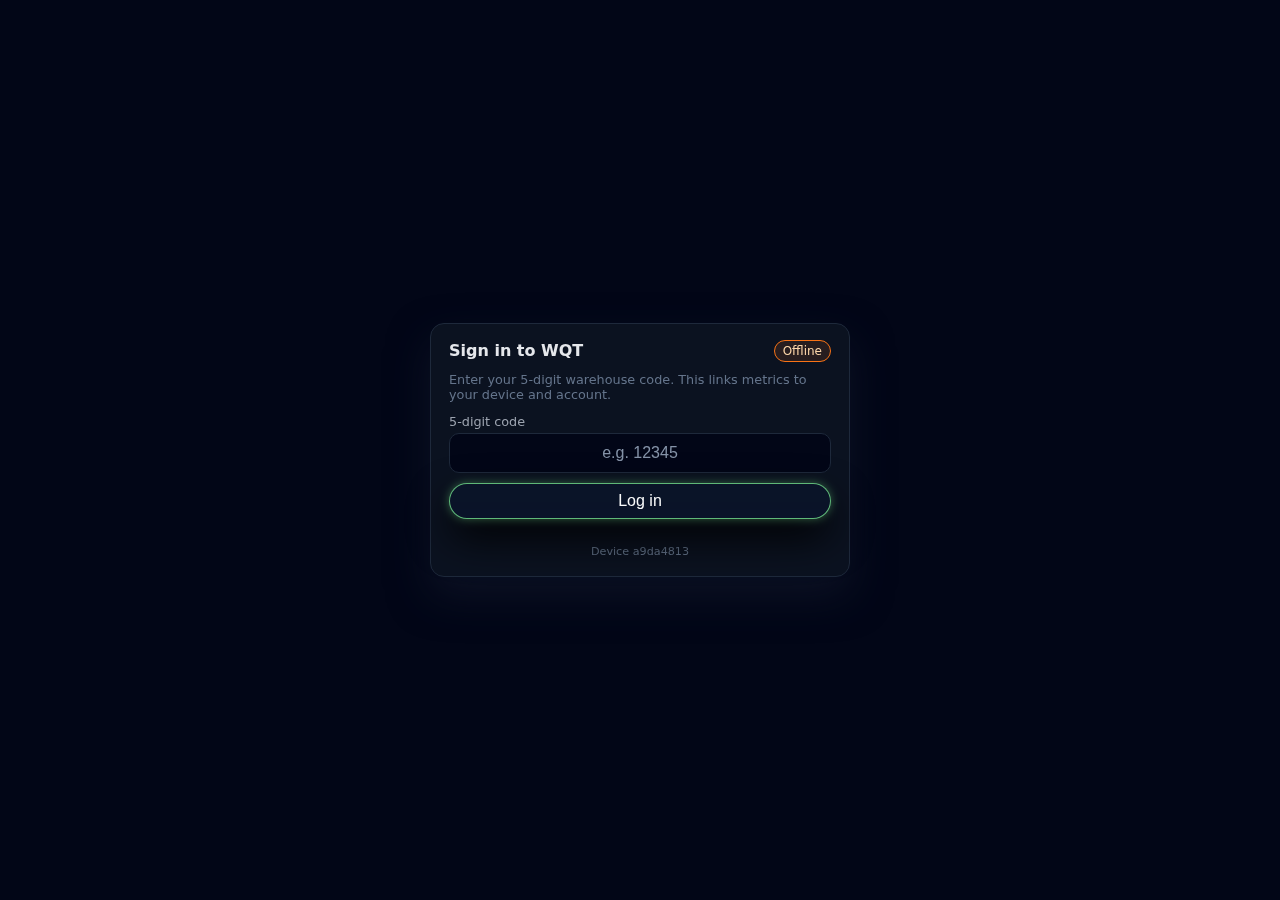
<file: login.html>
<!doctype html>
<html lang="en">
<head>
  <meta charset="utf-8">
  <meta name="viewport"
        content="width=device-width, initial-scale=1, maximum-scale=1, user-scalable=no, viewport-fit=cover">
  <title>WQT — Sign In</title>
  <!-- Reuse main styles so it feels like the same app -->
  <link rel="stylesheet" href="styles/index.css">
  <style>
    /* Lightweight layout just for the login screen */
    body {
      background: #020617;
      color: #e2e8f0;
      font-family: system-ui, -apple-system, BlinkMacSystemFont, "Segoe UI", sans-serif;
      margin: 0;
      padding: 0;
      min-height: 100vh;
      display: flex;
      align-items: center;
      justify-content: center;
    }

    .login-wrap {
      width: min(420px, 92vw);
      background: #0b1220;
      border-radius: 14px;
      border: 1px solid #1e293b;
      box-shadow: 0 18px 40px rgba(15, 23, 42, 0.7);
      padding: 16px 18px 18px;
    }

    .login-header {
      display: flex;
      justify-content: space-between;
      align-items: center;
      gap: 8px;
      margin-bottom: 10px;
    }

    .login-title {
      font-size: 1rem;
      font-weight: 600;
      color: #e5e7eb;
    }

    #online-badge {
      font-size: 0.75rem;
      padding: 3px 8px;
      border-radius: 999px;
      border: 1px solid #334155;
      color: #9ca3af;
    }
    #online-badge.online {
      border-color: #16a34a;
      color: #bbf7d0;
      background: rgba(22, 163, 74, 0.12);
    }
    #online-badge.offline {
      border-color: #f97316;
      color: #fed7aa;
      background: rgba(249, 115, 22, 0.12);
    }

    .login-sub {
      font-size: 0.8rem;
      color: #64748b;
      margin-bottom: 12px;
    }

    .login-field {
      margin-bottom: 10px;
      text-align: left;
    }

    .login-field label {
      display: block;
      font-size: 0.8rem;
      color: #9ca3af;
      margin-bottom: 4px;
    }

    .login-field input {
      width: 100%;
      padding: 10px;
      border-radius: 10px;
      border: 1px solid #1e293b;
      background: #020617;
      color: #e5e7eb;
      font-size: 1rem;
      text-align: center;
    }

    .login-actions {
      display: flex;
      flex-direction: column;
      gap: 8px;
      margin-top: 10px;
    }

    .login-actions .btn {
      width: 100%;
      justify-content: center;
    }

    #status {
      margin-top: 8px;
      font-size: 0.8rem;
      min-height: 1em;
      color: #9ca3af;
      text-align: center;
    }
    #status.error {
      color: #fecaca;
    }

    #device-hint {
      margin-top: 6px;
      font-size: 0.7rem;
      color: #64748b;
      text-align: center;
    }

    #resume-block {
      display: none; /* JS will flip this to block if there is a cached user */
      margin-top: 10px;
      padding: 8px 10px;
      border-radius: 10px;
      border: 1px dashed #1f2937;
      background: #020617;
      font-size: 0.8rem;
    }

    #resume-block button {
      margin-top: 6px;
      width: 100%;
    }

    #switch-user-link {
      margin-top: 4px;
      display: inline-block;
      font-size: 0.75rem;
      color: #93c5fd;
      cursor: pointer;
      text-decoration: underline;
    }
  </style>
</head>
<body>
  <div class="login-wrap">
    <div class="login-header">
      <div class="login-title">Sign in to WQT</div>
      <div id="online-badge">Checking…</div>
    </div>

    <div class="login-sub">
      Enter your 5-digit warehouse code. This links metrics to your device and account.
    </div>

    <!-- Resume existing user block (shown if a cached user is present) -->
    <div id="resume-block">
      <div>Cached user on this device:</div>
      <button id="resume-btn" class="btn ok" type="button">
        Continue
      </button>
      <a id="switch-user-link" href="#" style="display:block; text-align:center;">Switch user</a>
    </div>

    <!-- Main login form -->
    <form id="login-form" style="margin-top:10px;">
      <div class="login-field">
        <label for="pin-input">5-digit code</label>
        <input
          id="pin-input"
          type="password"
          inputmode="numeric"
          maxlength="5"
          autocomplete="one-time-code"
          placeholder="e.g. 12345">
      </div>

      <div class="login-actions">
        <button id="login-btn" class="btn ok" type="submit">
          Log in
        </button>
        <!-- Optional: simple guest mode that just drops you into WQT without backend -->
        <!-- <button class="btn ghost" type="button" onclick="window.location.href = 'index.html';">
          Continue as guest
        </button> -->
      </div>
    </form>

    <div id="status"></div>
    <div id="device-hint"></div>
  </div>

  <!-- Backend resolver (for getApiBase in login.js) -->
  <script src="scripts/api.js"></script>
  <!-- Front-door login logic -->
  <script src="scripts/login.js"></script>
</body>
</html>
</file>
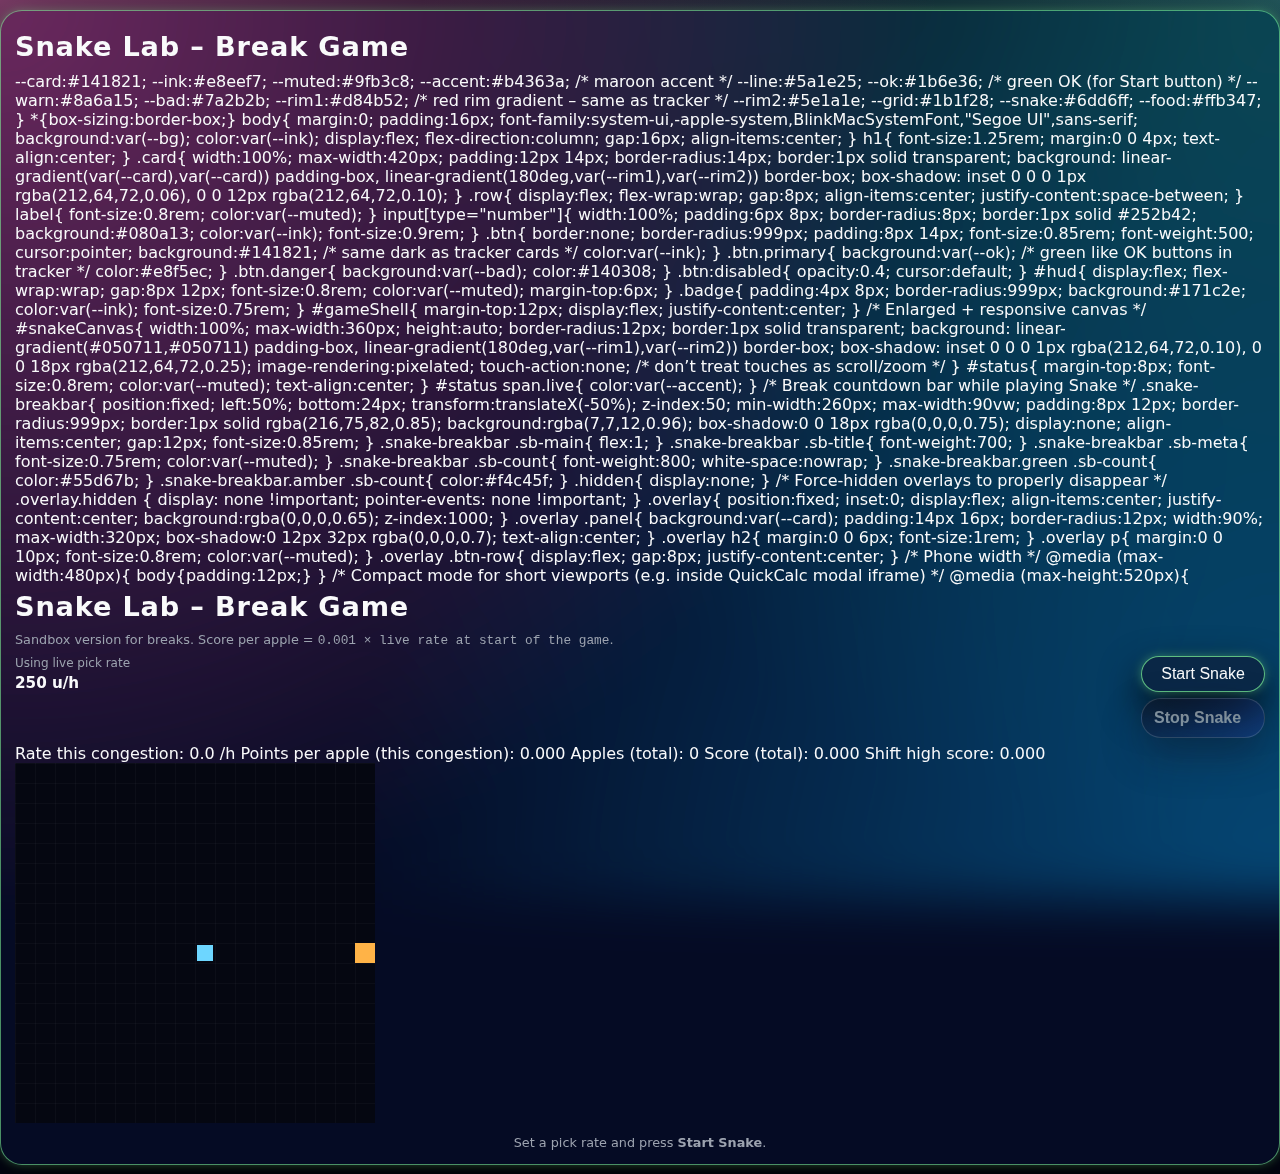
<file: snake.html>
<!doctype html>
<html lang="en">
<head>
  <meta charset="utf-8" />
  <title>Snake Lab – Congestion Test</title>
  <meta name="viewport" content="width=device-width, initial-scale=1" />
  <link rel="stylesheet" href="styles/index.css">
</head>
<body class="snake-page">
  <div class="card">
    <h1>Snake Lab – Break Game</h1>
      --card:#141821;
      --ink:#e8eef7;
      --muted:#9fb3c8;

      --accent:#b4363a;   /* maroon accent */
      --line:#5a1e25;
      --ok:#1b6e36;       /* green OK (for Start button) */
      --warn:#8a6a15;
      --bad:#7a2b2b;

      --rim1:#d84b52;     /* red rim gradient – same as tracker */
      --rim2:#5e1a1e;

      --grid:#1b1f28;
      --snake:#6dd6ff;
      --food:#ffb347;
    }

    *{box-sizing:border-box;}

    body{
      margin:0;
      padding:16px;
      font-family:system-ui,-apple-system,BlinkMacSystemFont,"Segoe UI",sans-serif;
      background:var(--bg);
      color:var(--ink);
      display:flex;
      flex-direction:column;
      gap:16px;
      align-items:center;
    }

    h1{
      font-size:1.25rem;
      margin:0 0 4px;
      text-align:center;
    }

    .card{
      width:100%;
      max-width:420px;
      padding:12px 14px;
      border-radius:14px;
      border:1px solid transparent;
      background:
        linear-gradient(var(--card),var(--card)) padding-box,
        linear-gradient(180deg,var(--rim1),var(--rim2)) border-box;
      box-shadow:
        inset 0 0 0 1px rgba(212,64,72,0.06),
        0 0 12px rgba(212,64,72,0.10);
    }

    .row{
      display:flex;
      flex-wrap:wrap;
      gap:8px;
      align-items:center;
      justify-content:space-between;
    }

    label{
      font-size:0.8rem;
      color:var(--muted);
    }

    input[type="number"]{
      width:100%;
      padding:6px 8px;
      border-radius:8px;
      border:1px solid #252b42;
      background:#080a13;
      color:var(--ink);
      font-size:0.9rem;
    }

    .btn{
      border:none;
      border-radius:999px;
      padding:8px 14px;
      font-size:0.85rem;
      font-weight:500;
      cursor:pointer;
      background:#141821;     /* same dark as tracker cards */
      color:var(--ink);
    }

    .btn.primary{
      background:var(--ok);   /* green like OK buttons in tracker */
      color:#e8f5ec;
    }

    .btn.danger{
      background:var(--bad);
      color:#140308;
    }

    .btn:disabled{
      opacity:0.4;
      cursor:default;
    }

    #hud{
      display:flex;
      flex-wrap:wrap;
      gap:8px 12px;
      font-size:0.8rem;
      color:var(--muted);
      margin-top:6px;
    }

    .badge{
      padding:4px 8px;
      border-radius:999px;
      background:#171c2e;
      color:var(--ink);
      font-size:0.75rem;
    }

    #gameShell{
      margin-top:12px;
      display:flex;
      justify-content:center;
    }

    /* Enlarged + responsive canvas */
    #snakeCanvas{
      width:100%;
      max-width:360px;
      height:auto;
      border-radius:12px;
      border:1px solid transparent;
      background:
        linear-gradient(#050711,#050711) padding-box,
        linear-gradient(180deg,var(--rim1),var(--rim2)) border-box;
      box-shadow:
        inset 0 0 0 1px rgba(212,64,72,0.10),
        0 0 18px rgba(212,64,72,0.25);
      image-rendering:pixelated;
      touch-action:none; /* don’t treat touches as scroll/zoom */
    }

    #status{
      margin-top:8px;
      font-size:0.8rem;
      color:var(--muted);
      text-align:center;
    }

    #status span.live{
      color:var(--accent);
    }

    /* Break countdown bar while playing Snake */
    .snake-breakbar{
      position:fixed;
      left:50%;
      bottom:24px;
      transform:translateX(-50%);
      z-index:50;
      min-width:260px;
      max-width:90vw;
      padding:8px 12px;
      border-radius:999px;
      border:1px solid rgba(216,75,82,0.85);
      background:rgba(7,7,12,0.96);
      box-shadow:0 0 18px rgba(0,0,0,0.75);
      display:none;
      align-items:center;
      gap:12px;
      font-size:0.85rem;
    }
    .snake-breakbar .sb-main{ flex:1; }
    .snake-breakbar .sb-title{ font-weight:700; }
    .snake-breakbar .sb-meta{
      font-size:0.75rem;
      color:var(--muted);
    }
    .snake-breakbar .sb-count{
      font-weight:800;
      white-space:nowrap;
    }
    .snake-breakbar.green .sb-count{ color:#55d67b; }
    .snake-breakbar.amber .sb-count{ color:#f4c45f; }

    .hidden{
      display:none;
    }

    /* Force-hidden overlays to properly disappear */
    .overlay.hidden {
      display: none !important;
      pointer-events: none !important;
    }
    .overlay{
      position:fixed;
      inset:0;
      display:flex;
      align-items:center;
      justify-content:center;
      background:rgba(0,0,0,0.65);
      z-index:1000;
    }
    .overlay .panel{
      background:var(--card);
      padding:14px 16px;
      border-radius:12px;
      width:90%;
      max-width:320px;
      box-shadow:0 12px 32px rgba(0,0,0,0.7);
      text-align:center;
    }
    .overlay h2{
      margin:0 0 6px;
      font-size:1rem;
    }
    .overlay p{
      margin:0 0 10px;
      font-size:0.8rem;
      color:var(--muted);
    }
    .overlay .btn-row{
      display:flex;
      gap:8px;
      justify-content:center;
    }

    /* Phone width */
    @media (max-width:480px){
      body{padding:12px;}
    }

    /* Compact mode for short viewports (e.g. inside QuickCalc modal iframe) */
    @media (max-height:520px){
    <h1>Snake Lab – Break Game</h1>
    <p style="font-size:0.8rem;color:var(--muted);margin:0 0 8px;">
      Sandbox version for breaks. Score per apple = <code>0.001 × live&nbsp;rate&nbsp;at&nbsp;start&nbsp;of&nbsp;the&nbsp;game</code>.
    </p>

    <div class="row" style="margin-bottom:6px;">
      <div style="flex:1 1 50%;">
        <label>Using live pick rate</label>
        <div id="snakeRateLabel" style="font-size:0.95rem;font-weight:600;margin-top:2px;">
          —
        </div>
      </div>
      <div style="display:flex;flex-direction:column;gap:6px;">
        <button id="btnStartCongestion" class="btn primary" type="button">
          Start Snake
        </button>
        <button id="btnEndCongestion" class="btn danger" type="button" disabled>
          Stop Snake
        </button>
      </div>
    </div>

    <div id="hud">
      <span class="badge" id="hudRate">Using pick rate: 0.0 /h</span>
      <span class="badge" id="hudValue">Points per apple: 0.000</span>
      <span class="badge" id="hudApples">Apples (total): 0</span>
      <span class="badge" id="hudScore">Score (total): 0.000</span>
      <span class="badge" id="hudHighScore">Shift high score: 0.000</span>
    </div>

    <div id="gameShell">
      <canvas id="snakeCanvas" width="360" height="360"></canvas>
    </div>

    <div id="status">
      <span id="statusText">
        Set a pick rate and press <strong>Start Snake</strong>.
      </span>
    </div>
  </div>

  <!-- Congestion check overlay -->
  <div id="checkOverlay" class="overlay hidden">
    <div class="panel">
      <h2>Still congested?</h2>
      <p>
        If your aisle is clear and you can move again, end congestion so Snake stops.
      </p>
      <div class="btn-row">
        <button id="btnStillCongested" class="btn primary" type="button">Yes, still blocked</button>
        <button id="btnNoLongerCongested" class="btn danger" type="button">No, it's clear</button>
      </div>
    </div>
  </div>

  <!-- Resume previous run overlay -->
  <div id="resumeOverlay" class="overlay hidden">
    <div class="panel">
      <h2>Resume last Snake run?</h2>
      <p>
        Your last congestion game was paused. New apples will use the current
        live rate as multiplier for this congestion.
      </p>
      <div class="btn-row">
        <button id="btnResumeRun" class="btn primary" type="button">Resume last run</button>
        <button id="btnNewRun" class="btn" type="button">Start new run</button>
      </div>
    </div>
  </div>

  <script>
    const canvas = document.getElementById("snakeCanvas");
    const ctx    = canvas.getContext("2d");

    // --- Touch / tap controls on the game box ---
    function handleTapDirection(evt){
      if (!gameAlive) return;

      const touch = evt.touches ? evt.touches[0] : evt;
      const rect  = canvas.getBoundingClientRect();
      const cx    = rect.left + rect.width / 2;
      const cy    = rect.top  + rect.height / 2;
      const x     = touch.clientX;
      const y     = touch.clientY;
      const dx    = x - cx;
      const dy    = y - cy;

      // Decide dominant axis: horizontal vs vertical
      if (Math.abs(dx) > Math.abs(dy)){
        // Horizontal move
        if (dx < 0 && dirX !== 1){      // tap left side
          dirX = -1; dirY = 0;
        } else if (dx > 0 && dirX !== -1){ // tap right side
          dirX = 1; dirY = 0;
        }
      } else {
        // Vertical move
        if (dy < 0 && dirY !== 1){      // tap upper half
          dirX = 0; dirY = -1;
        } else if (dy > 0 && dirY !== -1){ // tap lower half
          dirX = 0; dirY = 1;
        }
      }

      evt.preventDefault();
    }

    // Attach both touch and mouse click for flexibility
    canvas.addEventListener("touchstart", handleTapDirection, { passive:false });
    canvas.addEventListener("click", handleTapDirection);

    const gridSize = 20;
    const cells    = canvas.width / gridSize;

    // Dynamic speed + hazard config
    const SPEED_STAGE0_MS    = 160;    // initial (slower than old 120ms)
    const SPEED_STAGE1_MS    = 190;    // after 30 apples, slow a little more
    const HAZARD_INTERVAL_MS = 15000;  // every 15s after 50 apples

    let tickIntervalMs      = SPEED_STAGE0_MS;
    let speedStage          = 0;       // 0 = <30 apples, 1 = >=30 apples
    let explosionTriggered  = false;

    let hazards     = [];
    let hazardTimer = null;

    let snake = [];
    let dirX  = 1;
    let dirY  = 0;
    let food  = { x: 5, y: 5 };

    let applesEaten          = 0;  // total apples across whole run
    let totalScore           = 0;  // cumulative score across all congestions
    let currentRateSegment   = 0;  // live rate for THIS congestion
    let currentValuePerApple = 0;  // 0.001 × currentRateSegment
    // High score per "shift" (currently = per calendar day)
    let highScore      = 0;
    let highScoreMeta  = null;
    const HIGH_SCORE_KEY = "snakeHighScoreV1";
    // Rate used for this congestion run (u/h), fed from main app
    let snakeRateUh = 250;

    function initSnakeRateFromStorage(){
      let rate = 0;
      try {
        const raw = localStorage.getItem("snakeLiveRateUh");
        if (raw != null) {
          rate = parseInt(raw, 10);
        }
      } catch(e){
        rate = 0;
      }

      if (!Number.isFinite(rate) || rate <= 0) {
        rate = 250;  // default if no live rate available
      }

      snakeRateUh = rate;

      if (typeof snakeRateLabel !== "undefined" && snakeRateLabel) {
        snakeRateLabel.textContent = rate + " u/h";
      }
    }

    // === High score helpers ===
    function getTodayShiftId(){
      const d = new Date();
      // For now, treat each calendar day as a separate "shift"
      return d.toISOString().slice(0,10); // YYYY-MM-DD
    }

    function loadHighScore(){
      try{
        const raw = localStorage.getItem(HIGH_SCORE_KEY);
        if (!raw) return;
        const data = JSON.parse(raw);

        // If the stored score is from a previous day, treat as new shift
        if (!data || data.shiftId !== getTodayShiftId()) return;

        highScore     = data.score || 0;
        highScoreMeta = data;
      } catch(err){
        console.warn("Failed to load Snake high score", err);
      }
    }

    function saveHighScore(){
      const payload = {
        score:   highScore,
        apples:  highScoreMeta?.apples ?? applesEaten,
        rate:    highScoreMeta?.rate   ?? currentRateSegment,
        at:      Date.now(),
        shiftId: getTodayShiftId()
      };
      highScoreMeta = payload;
      try{
        localStorage.setItem(HIGH_SCORE_KEY, JSON.stringify(payload));
      } catch(err){
        console.warn("Failed to save Snake high score", err);
      }
    }

    function maybeUpdateHighScore(){
      if (totalScore > highScore){
        highScore = totalScore;
        highScoreMeta = {
          score:   totalScore,
          apples:  applesEaten,
          rate:    currentRateSegment,
          at:      Date.now(),
          shiftId: getTodayShiftId()
        };
        saveHighScore();
      }
    }

    let gameLoop   = null;
    let congested  = false;
    let gameAlive  = false;

    let savedGame = null;
    let pendingNewRunRate = 0;

    let congestionCheckTimer = null;
    const CHECK_INTERVAL_MS  = 45000;

    const hudRate   = document.getElementById("hudRate");
    const hudValue  = document.getElementById("hudValue");
    const hudApples = document.getElementById("hudApples");
    const hudScore  = document.getElementById("hudScore");
    const hudHighScore = document.getElementById("hudHighScore");
    const statusEl  = document.getElementById("statusText");

    const btnStart       = document.getElementById("btnStartCongestion");
    const btnEnd         = document.getElementById("btnEndCongestion");
    const snakeRateLabel = document.getElementById("snakeRateLabel");

    const overlayCheck   = document.getElementById("checkOverlay");
    const btnStill       = document.getElementById("btnStillCongested");
    const btnNotStill    = document.getElementById("btnNoLongerCongested");

    const overlayResume  = document.getElementById("resumeOverlay");
    const btnResumeRun   = document.getElementById("btnResumeRun");
    const btnNewRun      = document.getElementById("btnNewRun");

    function cloneSnakeBody(body){
      return body.map(seg => ({ x: seg.x, y: seg.y }));
    }

    function clearHazardTimer(){
      if (hazardTimer){
        clearInterval(hazardTimer);
        hazardTimer = null;
      }
    }

    function resetSnake(){
      snake = [
        { x: Math.floor(cells / 2), y: Math.floor(cells / 2) },
      ];
      dirX = 1;
      dirY = 0;
      applesEaten = 0;
      totalScore  = 0;
      explosionTriggered = false;
      speedStage = 0;
      tickIntervalMs = SPEED_STAGE0_MS;
      hazards = [];
      clearHazardTimer();
      placeFood();
      updateHud();
    }

    function cellIsHazard(x, y){
      return hazards.some(h => h.x === x && h.y === y);
    }

    function placeFood(){
      let valid = false;
      while (!valid){
        food.x = Math.floor(Math.random() * cells);
        food.y = Math.floor(Math.random() * cells);
        const onSnake  = snake.some(seg => seg.x === food.x && seg.y === food.y);
        const onHazard = cellIsHazard(food.x, food.y);
        valid = !onSnake && !onHazard;
      }
    }

    function updateHud(){
      hudRate.textContent      = "Rate this congestion: " + currentRateSegment.toFixed(1) + " /h";
      hudValue.textContent     = "Points per apple (this congestion): " + currentValuePerApple.toFixed(3);
      hudApples.textContent    = "Apples (total): " + applesEaten;
      hudScore.textContent     = "Score (total): " + totalScore.toFixed(3);
      hudHighScore.textContent = "Shift high score: " + highScore.toFixed(3);
    }

    function drawBoard(){
      ctx.fillStyle = "#050711";
      ctx.fillRect(0, 0, canvas.width, canvas.height);

      ctx.strokeStyle = "rgba(255,255,255,0.03)";
      for (let i = 0; i <= cells; i++){
        ctx.beginPath();
        ctx.moveTo(i * gridSize + 0.5, 0);
        ctx.lineTo(i * gridSize + 0.5, canvas.height);
        ctx.stroke();

        ctx.beginPath();
        ctx.moveTo(0, i * gridSize + 0.5);
        ctx.lineTo(canvas.width, i * gridSize + 0.5);
        ctx.stroke();
      }

      // Hazard tiles (blocked squares)
      if (hazards.length){
        ctx.fillStyle = "#5e1a1e";
        hazards.forEach(h => {
          ctx.fillRect(h.x * gridSize, h.y * gridSize, gridSize, gridSize);
        });
      }

      // Food
      ctx.fillStyle = "#ffb347";
      ctx.fillRect(food.x * gridSize, food.y * gridSize, gridSize, gridSize);

      // Snake
      ctx.fillStyle = "#6dd6ff";
      snake.forEach((seg, index) => {
        const inset = index === 0 ? 2 : 3;
        ctx.fillRect(
          seg.x * gridSize + inset,
          seg.y * gridSize + inset,
          gridSize - inset * 2,
          gridSize - inset * 2
        );
      });
    }

    function explodeSnakeQuarter(){
      if (snake.length <= 4) return;
      const targetLen = Math.max(3, Math.floor(snake.length * 0.75));
      snake = snake.slice(0, targetLen);
    }

    function addRandomHazardCell(){
      // avoid completely filling the board
      if (hazards.length >= cells * cells - snake.length - 2) return;

      let attempts = 0;
      while (attempts < 50){
        const hx = Math.floor(Math.random() * cells);
        const hy = Math.floor(Math.random() * cells);
        const occupiedBySnake  = snake.some(seg => seg.x === hx && seg.y === hy);
        const occupiedByFood   = (food.x === hx && food.y === hy);
        const occupiedByHazard = cellIsHazard(hx, hy);

        if (!occupiedBySnake && !occupiedByFood && !occupiedByHazard){
          hazards.push({ x: hx, y: hy });
          break;
        }
        attempts++;
      }
    }

    function startHazardMode(){
      if (hazardTimer) return;
      // drop one immediately
      addRandomHazardCell();
      hazardTimer = setInterval(() => {
        if (!gameAlive || !congested) return;
        addRandomHazardCell();
        drawBoard();
      }, HAZARD_INTERVAL_MS);
    }

    function tick(){
      if (!congested || !gameAlive) return;

      const head = snake[0];

      let nextX = head.x + dirX;
      let nextY = head.y + dirY;

      // Wrap around edges
      if (nextX < 0) nextX = cells - 1;
      else if (nextX >= cells) nextX = 0;
      if (nextY < 0) nextY = cells - 1;
      else if (nextY >= cells) nextY = 0;

      // If next cell is a hazard, try to bounce with guard logic
      if (cellIsHazard(nextX, nextY)){
        const candidateDirs = [];

        // 1) Reverse
        candidateDirs.push({ dx: -dirX, dy: -dirY });

        // 2) Perpendiculars
        if (dirX !== 0){
          candidateDirs.push({ dx: 0, dy: 1 });
          candidateDirs.push({ dx: 0, dy: -1 });
        } else {
          candidateDirs.push({ dx: 1, dy: 0 });
          candidateDirs.push({ dx: -1, dy: 0 });
        }

        let foundSafe = false;

        for (const cand of candidateDirs){
          let tx = head.x + cand.dx;
          let ty = head.y + cand.dy;

          // Wrap around edges for candidate
          if (tx < 0) tx = cells - 1;
          else if (tx >= cells) tx = 0;
          if (ty < 0) ty = cells - 1;
          else if (ty >= cells) ty = 0;

          // Skip if hazard or body collision
          if (cellIsHazard(tx, ty)) continue;
          const hitsBody = snake.some(seg => seg.x === tx && seg.y === ty);
          if (hitsBody) continue;

          // Use this safe direction
          dirX = cand.dx;
          dirY = cand.dy;
          nextX = tx;
          nextY = ty;
          foundSafe = true;
          break;
        }

        if (!foundSafe){
          endGame("Trapped by hazards");
          return;
        }
      }

      // Self-collision check
      if (snake.some(seg => seg.x === nextX && seg.y === nextY)){
        endGame("Hit yourself");
        return;
      }

      const newHead = { x: nextX, y: nextY };
      snake.unshift(newHead);

      let ate = false;
      if (newHead.x === food.x && newHead.y === food.y){
        applesEaten += 1;
        totalScore  += currentValuePerApple;
        ate = true;

        // Speed + funkiness thresholds
        if (applesEaten >= 30 && speedStage === 0){
          speedStage     = 1;
          tickIntervalMs = SPEED_STAGE1_MS;
          startGameLoop(); // restart loop at new slower speed
          statusEl.innerHTML = "Snake slowed slightly – you're carrying a lot of apples.";
        }
        if (applesEaten >= 50 && !explosionTriggered){
          explosionTriggered = true;
          explodeSnakeQuarter();
          startHazardMode();
          statusEl.innerHTML =
            "Snake shed part of its tail and unstable tiles are appearing. Avoid hazard blocks!";
        }

        updateHud();
        placeFood();
      }

      if (!ate){
        snake.pop();
      }

      drawBoard();
    }

    function startGameLoop(){
      if (gameLoop) clearInterval(gameLoop);
      gameLoop = setInterval(tick, tickIntervalMs);
    }

    function stopGameLoop(){
      if (gameLoop){
        clearInterval(gameLoop);
        gameLoop = null;
      }
    }

    function clearCongestionCheckTimer(){
      if (congestionCheckTimer){
        clearTimeout(congestionCheckTimer);
        congestionCheckTimer = null;
      }
    }

    function scheduleCongestionCheck(){
      clearCongestionCheckTimer();
      if (!congested || !gameAlive) return;
      congestionCheckTimer = setTimeout(() => {
        pauseForCongestionCheck();
      }, CHECK_INTERVAL_MS);
    }

    function pauseForCongestionCheck(){
      if (!congested || !gameAlive) return;
      gameAlive = false;
      overlayCheck.classList.remove("hidden");
      statusEl.innerHTML =
        "Paused to check congestion. Confirm if you're still blocked.";
    }

    function handleStillCongested(){
      overlayCheck.classList.add("hidden");
      if (!congested) return;
      runCountdownAndResume("Congestion <span class='live'>ACTIVE</span>. Snake resumed.");
    }

    function handleNotCongested(){
      overlayCheck.classList.add("hidden");
      if (!congested) return;
      pauseAndSaveForLater();
    }

    function pauseAndSaveForLater(){
      // Snapshot current run so it can be resumed on a later break
      savedGame = {
        snake: cloneSnakeBody(snake),
        dirX,
        dirY,
        food: { x: food.x, y: food.y },
        applesEaten,
        totalScore
      };

      congested = false;
      gameAlive = false;
      stopGameLoop();
      clearCongestionCheckTimer();
      clearHazardTimer();

      btnStart.disabled = false;
      btnEnd.disabled   = false;

      statusEl.innerHTML =
        "Snake paused & saved. " +
        "Next time you start Snake you can resume this run or begin a new one.";
    }

    function runCountdownAndResume(messageAfter){
      clearCongestionCheckTimer();
      gameAlive = false;
      let count = 3;
      statusEl.innerHTML = "Resuming in " + count + "...";

      const intervalId = setInterval(() => {
        count--;
        if (count > 0){
          statusEl.innerHTML = "Resuming in " + count + "...";
        } else {
          clearInterval(intervalId);
          if (!congested){
            statusEl.innerHTML = "Congestion ended during countdown.";
            return;
          }
          gameAlive = true;
          statusEl.innerHTML = messageAfter;
          scheduleCongestionCheck();
        }
      }, 1000);
    }

    function startNewRunWithRate(rate){
      currentRateSegment   = rate;
      currentValuePerApple = 0.001 * currentRateSegment;

      resetSnake();
      drawBoard();
      updateHud();
      startGameLoop();
      runCountdownAndResume(
        "Congestion <span class='live'>ACTIVE</span>. Use arrow keys or taps to control the snake."
      );
    }

    function resumeSavedRunWithRate(rate){
      if (!savedGame) return;

      snake       = cloneSnakeBody(savedGame.snake);
      dirX        = savedGame.dirX;
      dirY        = savedGame.dirY;
      food        = { x: savedGame.food.x, y: savedGame.food.y };
      applesEaten = savedGame.applesEaten;
      totalScore  = savedGame.totalScore;

      currentRateSegment   = rate;
      currentValuePerApple = 0.001 * currentRateSegment;

      savedGame = null;

      drawBoard();
      updateHud();
      startGameLoop();
      runCountdownAndResume(
        "Congestion <span class='live'>ACTIVE</span>. Resumed your last Snake run."
      );
    }

    function startCongestionAndGame(){
      if (congested) return;

      // Use rate from main app (or 250 fallback)
      const rate = (Number.isFinite(snakeRateUh) && snakeRateUh > 0) ? snakeRateUh : 250;

      congested = true;
      btnStart.disabled = true;
      btnEnd.disabled   = false;

      if (savedGame){
        // Let the resume overlay choose between RESUME / NEW RUN with this rate
        pendingNewRunRate = rate;
        overlayResume.classList.remove("hidden");
      } else {
        startNewRunWithRate(rate);
      }
    }

    function endGame(reason){
      gameAlive  = false;
      congested  = false;
      stopGameLoop();
      clearCongestionCheckTimer();
      clearHazardTimer();
      hazards = [];
      overlayCheck.classList.add("hidden");
      overlayResume.classList.add("hidden");
      btnStart.disabled = false;
      btnEnd.disabled   = false;

      // Update shift high score if this run beat it
      maybeUpdateHighScore();
      updateHud();

      drawBoard();

      statusEl.innerHTML =
        "Game over: " + reason + ". " +
        "Final score: <strong>" + totalScore.toFixed(3) + "</strong>. " +
        "Press <strong>Start Snake</strong> to try again.";
      savedGame = null;
    }

        function endCongestionAndGameManual(){
      // If a run is currently active, pause and save it for later
      if (gameAlive) {
        pauseAndSaveForLater();
        return;
      }

      // No active run – just make sure controls are sane
      btnStart.disabled = false;
      btnEnd.disabled   = false;

      statusEl.innerHTML = "Snake stopped. Press Start Snake to play.";
    }

    window.addEventListener("keydown", (e) => {
      if (!gameAlive) return;

      switch (e.key){
        case "ArrowUp":
        case "w":
        case "W":
          if (dirY === 1) break;
          dirX = 0; dirY = -1;
          break;
        case "ArrowDown":
        case "s":
        case "S":
          if (dirY === -1) break;
          dirX = 0; dirY = 1;
          break;
        case "ArrowLeft":
        case "a":
        case "A":
          if (dirX === 1) break;
          dirX = -1; dirY = 0;
          break;
        case "ArrowRight":
        case "d":
        case "D":
          if (dirX === -1) break;
          dirX = 1; dirY = 0;
          break;
      }
    });

    btnStart.addEventListener("click", () => {
      startCongestionAndGame();          // just starts the game now
    });

    btnEnd.addEventListener("click", () => {
      // manual stop, no delay logging, no redirect back to index.html
      try {
        endGame("Stopped manually");
      } catch (e) {
        // game might not be running – ignore
      }
    });

    // No congestion check prompts any more
    btnStill.remove?.();
    btnNotStill.remove?.();

    btnResumeRun.addEventListener("click", () => {
      const mod = document.getElementById("resumeOverlay");
      if (mod) mod.classList.add("hidden");

      if (!savedGame){
        startNewRunWithRate(pendingNewRunRate || 280);
      } else {
        resumeSavedRunWithRate(pendingNewRunRate || 280);
      }
    });

    btnNewRun.addEventListener("click", () => {
      const mod = document.getElementById("resumeOverlay");
      if (mod) mod.classList.add("hidden");

      startNewRunWithRate(pendingNewRunRate || 280);
      savedGame = null;
    });

    initSnakeRateFromStorage();
    loadHighScore();
    resetSnake();
    drawBoard();
    updateHud();
  </script>
</body>
</html>
</file>
<file: styles/index.css>
/* Live Rate summary chip: dual-side layout */
.summary-chip-dual {
  display: flex;
  align-items: center;
  justify-content: space-between;
  padding: 8px 16px;
  background: linear-gradient(90deg,
    var(--live-chip-bg, rgba(255,255,255,0.06)) 0%,
    var(--live-chip-bg, rgba(255,255,255,0.06)) 50%,
    var(--perf-chip-bg, rgba(255,255,255,0.06)) 50%,
    var(--perf-chip-bg, rgba(255,255,255,0.06)) 100%);
  box-shadow:
    inset 0 0 0 1px rgba(255,255,255,0.06),
    0 10px 30px rgba(0,0,0,0.45);
}

.kpi-total-units {
  text-align: center;
  flex: 1;
  display: flex;
  flex-direction: column;
  align-items: center;
}

.summary-chip-side {
  display: flex;
  flex-direction: column;
  justify-content: center;
  flex: 1 1 0;
}

.summary-chip-inner {
  display: flex;
  flex-direction: column;
  align-items: inherit;
  width: 100%;
  padding: 0;
  border-radius: 12px;
  background: rgba(0,0,0,0.08);
  box-shadow: inset 0 0 0 1px rgba(255,255,255,0.04);
}

.summary-chip-side-left {
  align-items: flex-start;
}

.summary-chip-side-right {
  align-items: flex-end;
}

.perf-score-label {
  display: inline-flex;
  align-items: center;
  justify-content: flex-end;
  gap: 4px;
  white-space: nowrap;
}

.perf-score-trend {
  width: 12px;
  font-size: 0.8rem;
  line-height: 1;
  text-align: center;
  display: none;
}

.summary-chip-divider {
  width: 1px;
  margin: 0 12px;
  background: rgba(248, 250, 252, 0.12); /* subtle line */
}

/* Codes helper list */
.codes-helper-list {
  display: flex;
  flex-direction: column;
  gap: 8px;
}

.codes-helper-row {
  display: flex;
  align-items: center;
  justify-content: space-between;
  gap: 12px;
  padding: 10px 12px;
  border: 1px solid var(--line);
  border-radius: 10px;
  background: rgba(255, 255, 255, 0.04);
}

.codes-helper-meta {
  display: flex;
  flex-direction: column;
  gap: 4px;
}

.codes-helper-code {
  font-weight: 700;
  letter-spacing: 0.02em;
}

.codes-helper-note {
  color: var(--text-muted);
  font-size: 0.9rem;
}

.codes-helper-empty {
  text-align: center;
  padding: 10px 0;
}

.summary-chip-label {
  font-size: 0.8rem;
  opacity: 0.75;
}

.summary-chip-value {
  font-size: 1.2rem;
  margin-top: 2px;
}

.summary-chip-inner.status-green {
  --chip-bg: rgba(34, 197, 94, 0.18);
  --chip-border: rgba(34, 197, 94, 0.45);
  background-color: var(--chip-bg);
  box-shadow: inset 0 0 0 1px var(--chip-border);
}

.summary-chip-inner.status-amber {
  --chip-bg: rgba(251, 191, 36, 0.18);
  --chip-border: rgba(251, 191, 36, 0.40);
  background-color: var(--chip-bg);
  box-shadow: inset 0 0 0 1px var(--chip-border);
}

.summary-chip-inner.status-red {
  --chip-bg: rgba(239, 68, 68, 0.18);
  --chip-border: rgba(239, 68, 68, 0.42);
  background-color: var(--chip-bg);
  box-shadow: inset 0 0 0 1px var(--chip-border);
}

.summary-chip-inner.status-green .perf-score-trend,
.perf-score-trend.status-green { color: #22c55e; }
.summary-chip-inner.status-amber .perf-score-trend,
.perf-score-trend.status-amber { color: #fbbf24; }
.summary-chip-inner.status-red .perf-score-trend,
.perf-score-trend.status-red { color: #ef4444; }

#perfHistoryChart .axis { stroke: rgba(255,255,255,0.25); stroke-width: 1; }
#perfHistoryChart .grid { stroke: rgba(255,255,255,0.08); stroke-width: 1; }
#perfHistoryChart .line { fill: none; stroke: var(--perf-line, #22c55e); stroke-width: 2; }
#perfHistoryChart .dot { fill: var(--perf-line, #22c55e); }

/* Legacy row-based layout (kept for compatibility) */
.summary-chip-row {
  display: flex;
  align-items: baseline;
  justify-content: space-between;
  padding: 0 16px;
  gap: 8px;
}
.summary-chip-separator {
  margin: 0 12px;
  opacity: 0.7;
}
.summary-chip-value-left,
.summary-chip-value-right {
  font-size: 1.1rem;
}
.summary-chip-value-left {
  text-align: left;
}
.summary-chip-value-right {
  text-align: right;
  white-space: nowrap;
}
/* Performance Score subvalue styling for Live Rate chip */
.summary-chip-subvalue {
  font-size: 0.8rem;
  opacity: 0.8;
  margin-top: 2px;
}
:root {
  /* Base colors */
  --bg-main: #05060a;
  --bg-glass: rgba(255, 255, 255, 0.08);
  --bg-glass-strong: rgba(255, 255, 255, 0.14);
  
  /* Legacy compatibility (mapped to new system) */
  --bg: #05060a;
  --card: rgba(15, 23, 42, 0.8);
  --ink: #f9fafb;
  --muted: #9ca3af;
  
  /* Borders & shadows */
  --border-glass: rgba(255, 255, 255, 0.25);
  --line: rgba(148, 163, 184, 0.4);
  --shadow-soft: 0 18px 45px rgba(0, 0, 0, 0.80);
  
  /* Text */
  --text-primary: #f9fafb;
  --text-muted: #9ca3af;
  --text-accent: #22c55e;
  --text-accent-alt: #22d3ee;
  
  /* Accents */
  --accent: #22c55e;
  --accent-gold: #fbbf24;
  --accent-neon: #22d3ee;
  --accent-error: #f97373;
  --accent-success: #22c55e;
  
  /* Status colors */
  --ok: #1b6e36;
  --warn: #8a6a15;
  --bad: #7a2b2b;
  
  /* Legacy rim colors (now green accent) */
  --rim1: #22c55e;
  --rim2: #1ea34c;
  
  /* Blur & radii */
  --blur-strong: 22px;
  --blur-light: 12px;
  --radius-lg: 22px;
  --radius-md: 12px;
  --radius-pill: 999px;
  
  /* Transitions */
  --transition-fast: 150ms ease-out;
  --transition-med: 220ms ease-out;
}

* { box-sizing: border-box; }

html,body {
  margin: 0;
  padding: 0;
  min-height: 100vh;
  background:
    radial-gradient(circle at top left, rgba(244, 114, 182, 0.5), transparent 60%),
    radial-gradient(circle at bottom right, rgba(56, 189, 248, 0.45), transparent 60%),
    radial-gradient(circle at top right, rgba(94, 234, 212, 0.35), transparent 55%),
    #020617;
  background-attachment: fixed;
  color: var(--text-primary);
  font-family: system-ui, -apple-system, BlinkMacSystemFont, "SF Pro Text", sans-serif;
}

/* =====================================================================
   GLASS COMPONENT SYSTEM - Global Glassmorphism Theme
   ===================================================================== */

/* Base glass styling for all components */
.glass-btn,
.glass-chip,
.glass-modal,
.glass-container,
.glass-box,
.glass-tab {
  background: rgba(255, 255, 255, 0.12);
  backdrop-filter: blur(14px) saturate(180%);
  -webkit-backdrop-filter: blur(14px) saturate(180%);
  border: 1px solid rgba(255, 255, 255, 0.25);
  box-shadow: 0 0 18px rgba(0, 255, 180, 0.25);
}

/* Neon edge border utility */
.glass-border {
  border: 1px solid rgba(0, 255, 180, 0.35);
  border-radius: 14px;
}

/* Glass button variants */
.glass-btn {
  display: flex;
  justify-content: center;
  align-items: center;
  padding: 12px 20px;
  border-radius: 14px;
  font-weight: 600;
  cursor: pointer;
  transition: all 150ms ease-out;
}

.glass-btn:hover {
  background: rgba(255, 255, 255, 0.18);
  box-shadow: 0 0 24px rgba(0, 255, 180, 0.4);
  transform: translateY(-1px);
}

.glass-btn:active {
  transform: translateY(0);
  box-shadow: 0 0 12px rgba(0, 255, 180, 0.3);
}

.glass-btn-success {
  background: rgba(34, 197, 94, 0.15);
  border: 1px solid rgba(34, 197, 94, 0.4);
  box-shadow: 0 0 18px rgba(34, 197, 94, 0.25);
}

.glass-btn-success:hover {
  background: rgba(34, 197, 94, 0.22);
  box-shadow: 0 0 24px rgba(34, 197, 94, 0.4);
}

.glass-btn-danger {
  background: rgba(239, 68, 68, 0.15);
  border: 1px solid rgba(239, 68, 68, 0.4);
  box-shadow: 0 0 18px rgba(239, 68, 68, 0.25);
}

.glass-btn-danger:hover {
  background: rgba(239, 68, 68, 0.22);
  box-shadow: 0 0 24px rgba(239, 68, 68, 0.4);
}

/* Glass tabs */
.glass-tab {
  padding: 10px 16px;
  border-radius: 12px;
  text-align: center;
  cursor: pointer;
  transition: all 150ms ease-out;
}

.glass-tab-active {
  background: rgba(0, 255, 180, 0.18);
  border: 1px solid rgba(0, 255, 180, 0.5);
  box-shadow: 0 0 24px rgba(0, 255, 180, 0.35);
}

/* Glass chips */
.glass-chip {
  padding: 10px 14px;
  border-radius: 14px;
  text-align: center;
}

/* Glass modal */
.glass-modal {
  border-radius: 18px;
  padding: 20px;
}

/* Calculator button specific */
.calc-btn {
  display: flex;
  justify-content: center;
  align-items: center;
  font-size: 1.6rem;
}

/* Glass Card Utilities (legacy compatibility) */
.glass-card {
  background: rgba(15, 23, 42, 0.32);
  border-radius: var(--radius-lg);
  border: 1px solid rgba(132, 255, 155, 0.55);
  box-shadow: 0 0 10px rgba(132, 255, 155, 0.28),
              0 18px 45px rgba(0, 0, 0, 0.80);
  backdrop-filter: blur(26px) saturate(160%);
  -webkit-backdrop-filter: blur(26px) saturate(160%);
  padding: 1rem 1.4rem;
}

.glass-card-strong {
  background: rgba(15, 23, 42, 0.32);
  border-radius: var(--radius-lg);
  border: 1px solid rgba(132, 255, 155, 0.55);
  box-shadow: 0 0 10px rgba(132, 255, 155, 0.28),
              0 24px 60px rgba(0, 0, 0, 0.95);
  backdrop-filter: blur(26px) saturate(160%);
  -webkit-backdrop-filter: blur(26px) saturate(160%);
}

.wrap {
  max-width: 1200px;
  margin: 0 auto;
  padding: 1rem 0.75rem 1.5rem;
  background: transparent;
}

h1 {
  font-size: 1.7rem;
  color: var(--text-primary);
  letter-spacing: 0.03em;
  margin: 6px 0 10px;
}

h2 {
  font-size: 1.35rem;
  color: var(--text-primary);
  letter-spacing: 0.03em;
}

h3, h4 {
  color: var(--text-primary);
  letter-spacing: 0.03em;
}

/* =====================================================================
   2. TABS / BASIC LAYOUT / CARDS
   ===================================================================== */
.tabs,
.tabs-header,
.tab-strip {
  display: flex;
  gap: 8px;
  margin: 6px 0 10px;
  position: sticky;
  top: 0;
  background: transparent;
  border: none;
  box-shadow: none;
  padding-top: 6px;
  z-index: 15;
}

.tabbtn {
  flex: 1;
  text-align: center;
  padding: 10px 16px;
  border-radius: 12px;
  background: rgba(255, 255, 255, 0.12);
  backdrop-filter: blur(14px) saturate(180%);
  -webkit-backdrop-filter: blur(14px) saturate(180%);
  border: 1px solid rgba(255, 255, 255, 0.25);
  box-shadow: 0 0 18px rgba(0, 255, 180, 0.25);
  color: var(--text-primary);
  font-weight: 700;
  cursor: pointer;
  transition: all var(--transition-fast);
}

.tabbtn.active {
  background: rgba(0, 255, 180, 0.18);
  border: 1px solid rgba(0, 255, 180, 0.5);
  box-shadow: 0 0 24px rgba(0, 255, 180, 0.35);
}

.hidden { display:none; } /* (note: overridden later with !important version) */

.card {
  position: relative;
  border-radius: 22px;
  background: rgba(15, 23, 42, 0.32);
  border: 1px solid rgba(132, 255, 155, 0.55);
  backdrop-filter: blur(26px) saturate(160%);
  -webkit-backdrop-filter: blur(26px) saturate(160%);
  box-shadow: 0 0 10px rgba(132, 255, 155, 0.28),
              0 26px 60px rgba(0, 0, 0, 0.95);
  padding: 14px;
  margin: 10px 0;
}

/* =====================================================================
   GLOBAL GLASS THEME - Master glass panel with lime outline
   ===================================================================== */
.glass-panel,
.cbCard,
.quickcalc-panel,
.logwrap,
.completed-orders,
.historyHeader,
.shift-log {
  position: relative;
  border-radius: 22px;
  background: rgba(15, 23, 42, 0.32);
  border: 1px solid rgba(132, 255, 155, 0.55);
  backdrop-filter: blur(26px) saturate(160%);
  -webkit-backdrop-filter: blur(26px) saturate(160%);
  box-shadow: 0 0 10px rgba(132, 255, 155, 0.28),
              0 26px 60px rgba(0, 0, 0, 0.95);
  overflow: hidden;
}

/* Make the Live Rate chip clearly clickable */
#chipRate { cursor: pointer; transition: transform .08s ease; }
#chipRate:active { transform: scale(0.97); }

/* QC keypad tactile press + pointer */
.cbPad button { cursor: pointer; transition: transform .08s ease, box-shadow .12s ease, opacity .12s ease; }
.cbPad button:active { transform: scale(0.97); }
.cbPad button:focus-visible { outline: 2px solid var(--accent); outline-offset: 2px; }

/* Elapsed chip disabled when on break */
#chipElapsed.disabled{ pointer-events:none; opacity:0.6; filter:saturate(0.7); }

/* =====================================================================
   3. FORM ELEMENTS / GRID / BUTTONS
   ===================================================================== */
label {
  display: block;
  font-size: 12px;
  color: var(--text-muted);
  margin-bottom: 4px;
}

input, select, button, textarea { font-size: 16px; }

input[type="number"],
input[type="time"],
input[type="text"],
select,
textarea {
  width: 100%;
  background: rgba(15, 23, 42, 0.35);
  color: var(--text-primary);
  border: 1px solid rgba(148, 163, 184, 0.5);
  border-radius: var(--radius-md);
  padding: 10px;
  outline: none;
  backdrop-filter: blur(var(--blur-light));
  -webkit-backdrop-filter: blur(var(--blur-light));
  transition: border-color var(--transition-fast), box-shadow var(--transition-fast), background var(--transition-fast);
}

input::placeholder,
textarea::placeholder {
  color: rgba(148, 163, 184, 0.9);
}

input:focus,
select:focus,
textarea:focus {
  border-color: var(--accent-neon);
  box-shadow: 0 0 0 1px rgba(34, 211, 238, 0.65);
  background: rgba(15, 23, 42, 0.5);
}

textarea { min-height: 90px; resize: vertical; }

.row { display:flex; gap:10px; flex-wrap: wrap; }
.col { flex:1; min-width:220px; }

/* Core button styles */
.btn,
button,
[type="button"],
[type="submit"] {
  padding: 10px 12px;
  border-radius: var(--radius-pill);
  border: 1px solid rgba(248, 250, 252, 0.3);
  background: linear-gradient(135deg, rgba(15, 23, 42, 0.82), rgba(30, 64, 175, 0.62));
  color: var(--text-primary);
  font-weight: 700;
  cursor: pointer;
  box-shadow: 0 16px 40px rgba(15, 23, 42, 0.9);
  backdrop-filter: blur(var(--blur-light));
  -webkit-backdrop-filter: blur(var(--blur-light));
  transition: transform var(--transition-fast), box-shadow var(--transition-fast), border-color var(--transition-fast), background var(--transition-med);
  display: inline-flex;
  align-items: center;
  gap: 0.4rem;
}

.btn:focus,
button:focus,
[type="button"]:focus,
[type="submit"]:focus {
  outline: none;
}

.btn:focus-visible,
button:focus-visible,
[type="button"]:focus-visible,
[type="submit"]:focus-visible {
  outline: 2px solid var(--accent-neon);
  outline-offset: 2px;
  box-shadow: 0 0 0 2px rgba(34, 211, 238, 0.18), 0 16px 40px rgba(15, 23, 42, 0.8);
}

.btn:hover,
button:hover {
  transform: translateY(-1px) scale(1.01);
  box-shadow: 0 18px 48px rgba(15, 23, 42, 0.95);
}

.btn.ghost {
  background: rgba(15, 23, 42, 0.6);
  border-color: rgba(148, 163, 184, 0.6);
  box-shadow: 0 12px 32px rgba(15, 23, 42, 0.8);
}

.btn.ghost:hover {
  transform: translateY(-1px);
  box-shadow: 0 18px 48px rgba(15, 23, 42, 0.9);
}

/* Glass buttons inside modals */
.modal .btn {
  border-radius: 999px;
  border: 1px solid rgba(132, 255, 155, 0.55);
  background: rgba(15, 23, 42, 0.85);
  box-shadow:
    0 0 10px rgba(132, 255, 155, 0.28),
    0 14px 40px rgba(0, 0, 0, 0.9);
  color: var(--ink);
  font-weight: 600;
}

.modal .btn:hover {
  background: rgba(20, 30, 55, 0.95);
  box-shadow:
    0 0 16px rgba(132, 255, 155, 0.45),
    0 18px 50px rgba(0, 0, 0, 0.95);
}

.btn.ok,
.btn.primary,
button.primary {
  position: relative;
  border-radius: 999px;
  padding: 0.5rem 1.2rem;
  border: 1px solid rgba(132, 255, 155, 0.7);
  background: rgba(15, 23, 42, 0.35);
  color: #f9fafb;
  font-weight: 500;
  backdrop-filter: blur(22px) saturate(150%);
  -webkit-backdrop-filter: blur(22px) saturate(150%);
  box-shadow:
    0 0 10px rgba(132, 255, 155, 0.35),
    0 18px 40px rgba(0, 0, 0, 0.95);
  transition:
    transform 140ms ease-out,
    box-shadow 140ms ease-out,
    border-color 140ms ease-out,
    background 140ms ease-out;
}

.btn.ok:hover,
.btn.primary:hover,
button.primary:hover {
  transform: translateY(-1px) scale(1.01);
  border-color: rgba(132, 255, 155, 0.95);
  box-shadow:
    0 0 18px rgba(132, 255, 155, 0.55),
    0 22px 50px rgba(0, 0, 0, 1);
  background: rgba(15, 23, 42, 0.45);
}

.btn.warn {
  border-color: rgba(245, 158, 11, 0.7);
  background: rgba(30, 37, 15, 0.8);
}

.btn.bad {
  border-color: rgba(239, 68, 68, 0.7);
  background: rgba(51, 27, 27, 0.8);
}

.btn.chip { padding: 8px 10px; border-radius: var(--radius-pill); }
.btn.slim { padding: 6px 10px; border-radius: var(--radius-pill); font-size: 14px; }
.btn[disabled] { opacity: 0.5; cursor: not-allowed; }

/* =====================================================================
   4. PILLS / RATE BANNER / TIMELINE / TABLES / BOTTOM ACTIONS
   ===================================================================== */
.pill {
  position: relative;
  border-radius: 14px;
  padding: 10px 14px;
  background: rgba(255, 255, 255, 0.12);
  backdrop-filter: blur(14px) saturate(180%);
  -webkit-backdrop-filter: blur(14px) saturate(180%);
  border: 1px solid rgba(255, 255, 255, 0.25);
  box-shadow: 0 0 18px rgba(0, 255, 180, 0.25);
  text-align: center;
  overflow: hidden;
}

.pill h3 {
  margin: 0;
  font-size: 0.78rem;
  color: var(--text-muted);
  letter-spacing: 0.04em;
  text-transform: uppercase;
}

.pill p {
  margin: 6px 0 0;
  font-size: 1.3rem;
  font-weight: 600;
}

.rateBanner {
  position: sticky;
  top: 48px;
  z-index: 10;
  display: flex;
  gap: 10px;
  margin: 8px 0;
}

.rateChip {
  position: relative;
  flex: 1;
  text-align: center;
  padding: 10px 14px;
  border-radius: 14px;
  background: rgba(255, 255, 255, 0.12);
  backdrop-filter: blur(14px) saturate(180%);
  -webkit-backdrop-filter: blur(14px) saturate(180%);
  border: 1px solid rgba(255, 255, 255, 0.25);
  box-shadow: 0 0 18px rgba(0, 255, 180, 0.25);
  overflow: hidden;
}

.timeline { margin-top:8px; border-left:0; padding-left:0; }
.tick { margin:6px 0; color:#cfe2ff; font-size:13px; display:flex; align-items:center; gap:8px; justify-content:space-between; }
.tick .meta { color:#9fb3c8; font-size:12px; }

table { width:100%; border-collapse:collapse; font-size:14px; }
th, td { border-bottom:1px dashed #253348; padding:8px 6px; text-align:left; }
th { color:#9fb3c8; }
tr.clickable { cursor:pointer; }
td.small { font-size:12px; color:#9fb3c8; }

/* Tracker compact input bar */
.tracker-input-label {
  font-size: 0.78rem;
  color: var(--text-muted);
  margin-bottom: 0.35rem;
  text-transform: uppercase;
  letter-spacing: 0.05em;
}

.tracker-input-bar {
  display: flex;
  gap: 0.6rem;
  align-items: center;
  margin: 0 0 1rem 0;
}

.tib-customer {
  flex: 1;
  min-width: 160px;
}

.tib-units input {
  width: 90px;
  text-align: center;
}

.tib-locations input {
  width: 70px;
  text-align: center;
}

.tracker-input-bar select,
.tracker-input-bar input {
  border-radius: var(--radius-md);
  padding: 0.45rem 0.6rem;
  background: transparent;
  border: 1px solid rgba(148, 163, 184, 0.45);
  color: var(--text-primary);
  backdrop-filter: none;
  -webkit-backdrop-filter: none;
}

.tracker-input-bar .dd-toggle {
  width: 100%;
  padding: 0.45rem 0.6rem;
  border-radius: var(--radius-md);
}

@media (max-width: 380px) {
  .tib-customer {
    min-width: 130px;
  }
}

@media (max-width: 330px) {
  .tracker-input-bar {
    flex-wrap: wrap;
  }
}

/* Completed Orders table styling */
.completed-orders-wrapper {
  overflow-x: visible;
  background: transparent;
}

.completed-orders-table,
.completed-orders-table thead,
.completed-orders-table tbody,
.completed-orders-table tr,
.completed-orders-table th,
.completed-orders-table td,
.shift-log-inner {
  width: 100%;
  min-width: 0;
  border-collapse: collapse;
  font-size: 0.85rem;
  background: transparent;
}

.completed-orders-table th,
.completed-orders-table td {
  padding: 0.35rem 0.5rem;
  text-align: left;
  white-space: nowrap;
}



.completed-orders-table th {
  color: var(--text-muted);
  text-transform: uppercase;
  letter-spacing: 0.06em;
  font-size: 0.7rem;
}

.completed-orders-table td:last-child {
  text-align: right;
}

.completed-row {
  cursor: pointer;
  transition: background 0.15s ease;
}

.completed-row:hover {
  background: rgba(30, 64, 175, 0.15) !important;
}

/* Order log expandable row */
.order-log-row {
  display: none;
}

.order-log-row.is-open {
  display: table-row;
}

.order-log-row td {
  padding: 0.5rem 0.75rem;
  background: transparent !important;
}

.order-log-container {
  background: rgba(255, 255, 255, 0.02);
  border: 1px solid rgba(255, 255, 255, 0.08);
  border-radius: var(--radius-md);
  padding: 0.75rem;
  box-shadow: inset 0 1px 2px rgba(0, 0, 0, 0.1);
}

.order-log-header {
  font-size: 0.78rem;
  text-transform: uppercase;
  letter-spacing: 0.06em;
  color: var(--text-muted);
  margin-bottom: 0.5rem;
}

.order-log-table {
  width: 100%;
  border-collapse: collapse;
  font-size: 0.82rem;
}

.order-log-table thead th {
  text-align: left;
  font-size: 0.75rem;
  text-transform: uppercase;
  letter-spacing: 0.04em;
  color: var(--text-muted);
  padding: 0.35rem 0.5rem;
  border-bottom: 1px solid rgba(255, 255, 255, 0.08);
  font-weight: 600;
}

.order-log-table thead th:last-child {
  text-align: right;
}

.order-log-table tbody tr {
  border-bottom: 1px solid rgba(255, 255, 255, 0.04);
  transition: background 0.12s ease;
}

.order-log-table tbody tr:last-child {
  border-bottom: none;
}

.order-log-table tbody tr:nth-child(even) {
  background: rgba(255, 255, 255, 0.015);
}

.order-log-table tbody tr:hover {
  background: rgba(255, 255, 255, 0.03);
}

.order-log-table tbody td {
  padding: 0.4rem 0.5rem;
  color: var(--text-primary);
  vertical-align: top;
}

.order-log-table tbody td:first-child {
  font-weight: 500;
  white-space: nowrap;
  width: 20%;
  padding-right: 0.5rem;
}

.order-log-table tbody td:nth-child(2) {
  color: var(--text-muted);
  width: auto;
  padding-left: 0;
  padding-right: 2rem;
}

.order-log-table tbody td:last-child {
  color: var(--text-muted);
  font-variant-numeric: tabular-nums;
  white-space: nowrap;
  text-align: right;
  width: 1%;
}

@media (max-width: 600px) {
  .completed-orders-table {
    font-size: 11px;
    table-layout: fixed;
    width: 100%;
  }

  .completed-orders-table th,
  .completed-orders-table td {
    padding: 4px 3px;
    font-size: 0.65rem;
    overflow-wrap: break-word;
    word-wrap: break-word;
  }

  .completed-orders-table th {
    white-space: normal;
    line-height: 1.2;
  }

  .completed-orders-table td {
    white-space: nowrap;
    overflow: hidden;
    text-overflow: ellipsis;
  }

  /* Hide Pallets column on small screens */
  .completed-orders-table th:nth-child(5),
  .completed-orders-table td:nth-child(5) {
    display: none;
  }

  /* Specific column widths for mobile */
  .completed-orders-table th:nth-child(1),
  .completed-orders-table td:nth-child(1) {
    width: 8%;
  }

  .completed-orders-table th:nth-child(2),
  .completed-orders-table td:nth-child(2) {
    width: 22%;
  }

  .completed-orders-table th:nth-child(3),
  .completed-orders-table td:nth-child(3) {
    width: 15%;
  }

  .completed-orders-table th:nth-child(4),
  .completed-orders-table td:nth-child(4) {
    width: 13%;
  }

  .completed-orders-table th:nth-child(6),
  .completed-orders-table td:nth-child(6) {
    width: 20%;
  }

  .completed-orders-table th:nth-child(7),
  .completed-orders-table td:nth-child(7) {
    width: 15%;
  }
  
  .order-log-line {
    font-size: 0.75rem;
  }
}

.bottom-actions { 
  margin: 20px 0 10px; 
  display: grid;
  grid-template-columns: 1fr auto;
  gap: 8px;
  align-items: center;
}

.bottom-actions .left { 
  display: grid;
  grid-template-columns: repeat(2, minmax(100px, 1fr));
  gap: 8px;
}

.bottom-actions .right { 
  display: grid;
  grid-template-columns: repeat(3, minmax(90px, auto));
  gap: 8px;
  justify-content: end;
}

.bottom-actions .left > *,
.bottom-actions .right > * {
  min-height: 36px;
}

.bottom-actions .left > *[style*="display: none"],
.bottom-actions .right > *[style*="display: none"] {
  visibility: hidden;
  pointer-events: none;
}

@media (max-width: 600px) {
  .bottom-actions {
    grid-template-columns: 1fr;
  }

  .bottom-actions .left,
  .bottom-actions .right {
    grid-template-columns: repeat(auto-fit, minmax(80px, 1fr));
  }
}

/* =====================================================================
   5. SAFETYBAR / HINT / TAGS / ACCORDION HEADERS
   ===================================================================== */
.safetybar { margin: 8px 0 40px; }
.safetybar .btn{
  width:100%;
  border:1px dashed var(--rim2) !important;  /* darker maroon (#5e1a1e) */
  background:#141821 !important;             /* flat ghost fill */
  color:#d0d3d9;                             
  box-shadow:none !important;                 /* kill the shiny rim */
  background-image:none !important;
  opacity:.85;
}
.safetybar .btn:hover{
  opacity:1;
  background:#1a1f27;                         /* subtle hover, still ghost */
  border-color:var(--accent);                 /* slightly brighter maroon */
}
.hint { color:#9fb3c8; font-size:12px; }

.tagbox { display:flex; flex-wrap:wrap; gap:8px; }
.tag {
  display: inline-flex;
  gap: 8px;
  align-items: center;
  padding: 6px 10px;
  border-radius: var(--radius-pill);
  border: 1px solid var(--border-glass);
  background: var(--bg-glass);
  backdrop-filter: blur(var(--blur-light));
  -webkit-backdrop-filter: blur(var(--blur-light));
  font-weight: 700;
}
.tag button { border:0; background:transparent; color:#9fb3c8; cursor:pointer; font-size:14px; }

.accordion .accHead {
  width: 100%;
  text-align: left;
  padding: 10px;
  border: 1px solid var(--border-glass);
  background: var(--bg-glass);
  backdrop-filter: blur(var(--blur-light));
  -webkit-backdrop-filter: blur(var(--blur-light));
  border-radius: var(--radius-md);
  display: flex;
  align-items: center;
  justify-content: space-between;
  gap: 10px;
}

/* Accordion-like header used across cards */
.accordion-header {
  display: flex;
  align-items: center;
  justify-content: space-between;
  padding: 8px 12px;
  cursor: pointer;
}

.accordion-header .chevron {
  font-size: 0.9rem;
  opacity: 0.8;
}

/* =====================================================================
   6. GLOBAL SHINY TINTS (OK / WARN / BAD) – CARDS, RATE CHIPS, PILL RIMS
   ===================================================================== */
/* History day headers / semantic colouring */

/* === OK / GOOD (green) === */
.card.ok, .card.good,
.rateChip.ok, .rateChip.good, .rateChip.green,
.accordion .accHead.ok, .accordion .accHead.good,
#weekCard .pill.ok, #weekCard .pill.good {

  border: 1px solid transparent !important;
  background:
    linear-gradient(#14271c, #14271c) padding-box,                 /* green fill */
    linear-gradient(180deg, #2e7d4a, #1f4830) border-box !important; /* green rim */
  box-shadow:
    inset 0 0 0 1px rgba(33,122,68,.06),
    0 0 12px rgba(33,122,68,.10);
}

/* === WARN / AMBER === */
.card.warn, .card.amber,
.rateChip.warn, .rateChip.amber,
.accordion .accHead.warn, .accordion .accHead.amber,
#weekCard .pill.warn, #weekCard .pill.amber {

  border: 1px solid transparent !important;
  background:
    linear-gradient(#2a230f, #2a230f) padding-box,                 /* amber fill */
    linear-gradient(180deg, #8a6a15, #584a1a) border-box !important; /* amber rim */
  box-shadow:
    inset 0 0 0 1px rgba(138,106,21,.06),
    0 0 12px rgba(138,106,21,.10);
}

/* === BAD / RED === */
.card.bad, .card.red,
.rateChip.bad, .rateChip.red,
.accordion .accHead.bad, .accordion .accHead.red,
#weekCard .pill.bad, #weekCard .pill.red {
  border: 1px solid transparent !important;
  background:
    linear-gradient(#2a1313, #2a1313) padding-box,                 /* red fill */
    linear-gradient(180deg, #7a2b2b, #4f1f1f) border-box !important; /* red rim */
  box-shadow:
    inset 0 0 0 1px rgba(122,43,43,.06),
    0 0 12px rgba(122,43,43,.10);
}

.accordion .accBody { display:none; padding:10px 0 0 0; }

/* =====================================================================
   7. TOAST / LOG WRAP / LOG ROWS
   ===================================================================== */
.toast {
  position: fixed;
  bottom: 20px;
  left: 50%;
  transform: translateX(-50%);
  background: rgba(15, 23, 42, 0.32);
  border: 1px solid rgba(132, 255, 155, 0.55);
  backdrop-filter: blur(26px) saturate(160%);
  -webkit-backdrop-filter: blur(26px) saturate(160%);
  box-shadow: 0 0 10px rgba(132, 255, 155, 0.28),
              0 20px 50px rgba(0, 0, 0, 0.9);
  padding: 10px 12px;
  border-radius: 22px;
  display: none;
  z-index: 30;
}

.toast.show { display: block; }

.logwrap {
  padding: 8px 10px;
  margin: 8px 0;
}

.logwrap .header,
.logwrap .body {
  background: transparent;
}

.logrow { display: none; }
.logrow td { border-bottom: none; padding-top: 0; }
.logrow { display: none; }           /* duplicated, but harmless */
.logrow td { border-bottom: none; padding-top: 0; }

/* =====================================================================
   8. GATED CONTROLS / UTILITY HIDDEN
   ===================================================================== */
/* Gated controls */
.gate-pro { display:none; }      /* Pro tools (export, etc.)      */
/* Keep history page clean: never show gate-pro buttons there */
#tabHistory .gate-pro { display: none !important; }

/* Utility: hide/show (stronger hidden) */
.hidden { display: none !important; }

/* =====================================================================
   9. MODALS (GENERIC)
   ===================================================================== */
.modal {
  position: fixed;
  inset: 0;
  background:
    radial-gradient(circle at top left, rgba(244, 114, 182, 0.30), transparent 60%),
    radial-gradient(circle at bottom right, rgba(56, 189, 248, 0.28), transparent 60%),
    rgba(2, 6, 23, 0.94);
  backdrop-filter: blur(10px);
  -webkit-backdrop-filter: blur(10px);
  display: none;
  align-items: center;
  justify-content: center;
  z-index: 20;
}

.modal .box {
  position: relative;
  width: min(560px, 92vw);
  border-radius: 18px;
  background: rgba(15, 23, 42, 0.32);
  backdrop-filter: blur(26px) saturate(160%);
  -webkit-backdrop-filter: blur(26px) saturate(160%);
  border: 1px solid rgba(132, 255, 155, 0.55);
  box-shadow:
    0 0 10px rgba(132, 255, 155, 0.28),
    0 24px 60px rgba(0, 0, 0, 0.95);
  padding: 20px;
}

.modal .hdr { display:flex; justify-content:space-between; align-items:center; margin-bottom:8px; }
.modal .hdr h3 { margin:0; font-size:16px; color:#cfe2ff; }
.modal .fld { margin:8px 0; }
.modal .actions { display:flex; justify-content:flex-end; gap:8px; margin-top:8px; }

.count { font-variant-numeric: tabular-nums; font-weight:800; font-size:28px; }

/* =====================================================================
   Customer Selector Modal (Theme-Consistent)
   ===================================================================== */

/* Location panel container */
.location-header {
  display: flex;
  align-items: center;
  margin-bottom: 6px;
}

/* Footer with add button */
.modal-footer {
  margin-top: 10px;
  padding-top: 8px;
  border-top: 1px solid rgba(148, 163, 184, 0.2);
}

/* Add customer form */
.add-customer-form-container {
  margin: 8px 0;
}

.add-customer-form-container h3 {
  margin: 0 0 10px;
  font-size: 14px;
  color: var(--text-primary);
}

.form-group {
  margin-bottom: 10px;
}

.form-group label {
  display: block;
  margin-bottom: 4px;
  font-size: 13px;
  font-weight: 600;
  color: var(--text-primary);
}

.form-actions {
  display: flex;
  gap: 8px;
  justify-content: flex-end;
  margin-top: 10px;
}

/* Customer selector trigger button */
.glass-input.like-select {
  width: 100%;
  text-align: left;
  padding: 10px 12px;
  background: rgba(15, 23, 42, 0.35);
  border: 1px solid rgba(148, 163, 184, 0.5);
  border-radius: var(--radius-md);
  backdrop-filter: blur(var(--blur-light));
  -webkit-backdrop-filter: blur(var(--blur-light));
  color: var(--text-primary);
  cursor: pointer;
  transition: all 0.2s ease;
}

.glass-input.like-select:hover {
  background: rgba(15, 23, 42, 0.5);
  border-color: rgba(132, 255, 155, 0.6);
}

.customer-code-chip {
  display: inline-block;
  padding: 4px 10px;
  margin-left: 8px;
  background: rgba(34, 197, 94, 0.2);
  border: 1px solid rgba(34, 197, 94, 0.4);
  border-radius: 6px;
  font-size: 12px;
  font-weight: 700;
  color: var(--text-accent);
}

/* =====================================================================
   10. CUSTOM DROPDOWN (DEPOT / CUSTOMER SELECT)
   ===================================================================== */
.dd { position: relative; }

.dd-toggle {
  width: 100%;
  text-align: left;
  padding: 10px;
  border: 1px solid rgba(148, 163, 184, 0.5);
  border-radius: var(--radius-md);
  background: rgba(15, 23, 42, 0.35);
  backdrop-filter: blur(var(--blur-light));
  -webkit-backdrop-filter: blur(var(--blur-light));
  color: var(--text-primary);
  cursor: pointer;
}

.dd.open .dd-menu { display: block; }

.dd-menu {
  position: absolute;
  z-index: 12;
  left: 0;
  right: 0;
  top: 110%;
  background: rgba(15, 23, 42, 0.32);
  border: 1px solid rgba(132, 255, 155, 0.55);
  border-radius: 22px;
  backdrop-filter: blur(26px) saturate(160%);
  -webkit-backdrop-filter: blur(26px) saturate(160%);
  box-shadow: 0 0 10px rgba(132, 255, 155, 0.28),
              0 26px 60px rgba(0, 0, 0, 0.95);
  padding: 6px;
  display: none;
  max-height: 280px;
  overflow: auto;
}

.dd-group {
  border: 1px solid rgba(148, 163, 184, 0.3);
  border-radius: 8px;
  margin: 6px 0;
  overflow: hidden;
  background: transparent;
}

.dd-group h4 {
  margin: 0;
  padding: 8px 10px;
  background: transparent;
  color: var(--text-primary);
  font-size: 13px;
  cursor: pointer;
  display: flex;
  align-items: center;
  justify-content: space-between;
}
.dd-items { display:none; padding:4px 6px; }
.dd-items button { width:100%; text-align:left; padding:8px 10px; background:transparent; border:0; color:var(--ink); cursor:pointer; border-radius:6px; }
.dd-items button:hover { background:rgba(15, 23, 42, 0.4); }
.dd-other { margin:6px 0 0; display:flex; gap:6px; }
.dd-other button { flex:1; }
.dd-other input { flex:1; }

/* =====================================================================
   11. COUNTBACK CALC (QuickCalc keypad + display)
   ===================================================================== */
.cbCard {
  margin-top: 8px;
  padding: 10px;
}

.cbRow { display: flex; gap: 8px; align-items: center; }
.cbDisplay { flex: 1; display: flex; gap: 8px; }

.cbBox {
  flex: 1;
  border-radius: 14px;
  background: rgba(255, 255, 255, 0.12);
  backdrop-filter: blur(14px) saturate(180%);
  -webkit-backdrop-filter: blur(14px) saturate(180%);
  border: 1px solid rgba(0, 255, 180, 0.35);
  box-shadow: 0 0 18px rgba(0, 255, 180, 0.25);
  padding: 8px;
}

.cbBox h4 {
  margin: 0 0 6px;
  font-size: 12px;
  color: var(--text-muted);
}

.cbVal { font-weight: 800; font-size: 22px; min-height: 28px; }

.cbPad {
  display: grid;
  grid-template-columns: repeat(3, 1fr);
  gap: 8px;
  width: 100%;
}

.cbPad button {
  display: flex;
  justify-content: center;
  align-items: center;
  padding: 28px 0;
  border-radius: 18px;
  background: rgba(15, 23, 42, 0.32);
  border: 1px solid rgba(132, 255, 155, 0.55);
  backdrop-filter: blur(22px) saturate(160%);
  -webkit-backdrop-filter: blur(22px) saturate(160%);
  box-shadow:
    0 0 10px rgba(132, 255, 155, 0.28),
    0 18px 45px rgba(0, 0, 0, 0.9);
  color: var(--ink);
  font-weight: 600;
  font-size: 1.6rem;
  cursor: pointer;
  transition: transform 0.08s ease, box-shadow 0.1s ease, background 0.1s ease;
}

.cbPad button:hover {
  background: rgba(20, 30, 55, 0.95);
  box-shadow:
    0 0 16px rgba(132, 255, 155, 0.48),
    0 22px 55px rgba(0, 0, 0, 0.98);
  transform: translateY(-1px);
}

.cbPad button:active {
  transform: translateY(0);
  box-shadow:
    0 0 8px rgba(132, 255, 155, 0.35),
    0 12px 30px rgba(0, 0, 0, 0.9);
}

.cbChips { display: flex; flex-wrap: wrap; gap: 6px; margin-top: 6px; }
.cbSummary { margin-left: auto; text-align: right; font-weight: 800; }

/* =====================================================================
   11.5 SHARED PICK BAR (BOTTOM FULL-WIDTH)
   ===================================================================== */
#sharedPad {
  position: fixed;
  bottom: 0;
  left: 0;
  right: 0;
  z-index: 40;
  display: none;
  background: rgba(15, 23, 42, 0.32);
  border-top: 1px solid rgba(255, 255, 255, 0.25);
  backdrop-filter: blur(28px) saturate(160%);
  -webkit-backdrop-filter: blur(28px) saturate(160%);
  box-shadow: 0 -6px 20px rgba(0, 0, 0, 0.8);
}

.shared-pad-inner{
  max-width:900px;
  margin:0 auto;
  padding:8px 12px;
  display:flex;
  align-items:center;
  justify-content:space-between;
  gap:12px;
}

.shared-pad-text{
  display:flex;
  flex-direction:column;
  gap:2px;
}

.shared-pad-title{
  font-size:11px;
  text-transform:uppercase;
  letter-spacing:0.08em;
  color:#f1d9db;
}

.shared-pad-meta{
  font-size:10px;
  color:#9fb3c8;
}

.shared-pad-controls{
  display:flex;
  align-items:center;
  gap:8px;
}

.shared-pad-input{
  width:90px;
  padding:6px 10px;
  text-align:center;
  font-size:14px;
  font-weight:600;
  border-radius:10px;
  border:1px solid #5e1a1e;
  background:#0f131b;
  color:#f1d9db;
  height:34px;
}

/* Hide number spinners so it looks like a normal WQT field */
#sharedPad input[type=number]::-webkit-outer-spin-button,
#sharedPad input[type=number]::-webkit-inner-spin-button{
  -webkit-appearance:none;
  margin:0;
}
#sharedPad input[type=number]{
  appearance: textfield;
  -moz-appearance:textfield;
}

.shared-pad-add{
  padding:6px 18px;       /* slightly wider */
  font-size:13px;
  height:34px;            /* EXACT match to Units input height */
  line-height:20px;
  border-radius:10px;     /* same rounding as input */
}

.shared-pad-add {
  /* size & shape */
  padding: 6px 22px;
  min-width: 80px;
  height: 34px;
  border-radius: 10px;

  /* centering */
  display: flex;
  align-items: center;
  justify-content: center;

  /* colours / text */
  border: 1px solid #5e1a1e;
  background: #1a1f27;
  color: #f5f7ff;
  font-size: 13px;
  font-weight: 600;
  letter-spacing: 0.02em;
  cursor: pointer;
  white-space: nowrap;
}

.shared-pad-add:hover {
  border-color: #3d6df2;
}
/* Flash state when units have just been added */
.shared-pad-add.shared-pad-added {
  background: #1f3d2c;
  border-color: #39ff88;
  box-shadow:
    0 0 0 1px rgba(57,255,136,.4),
    0 0 18px rgba(57,255,136,.25);
}

/* Visual confirmation when units are added */
#sharedPad .shared-pad-add.shared-pad-added{
  background:
    linear-gradient(#122819,#122819) padding-box,
    linear-gradient(180deg,var(--rim1),var(--rim2)) border-box;
  border-color:#1f5a32;
  box-shadow:
    0 0 0 1px #1f5a32,
    0 0 14px rgba(16,151,60,.75);
}

/* =====================================================================
   12. BREAK BAR (STICKY BOTTOM) + PROGRESS HEADER / BAR / PACE COLOURS
   ===================================================================== */
/* === Break Bar === */
.breakbar{
  position:fixed;              /* always pinned to viewport, not page flow */
  left:50%;
  transform:translateX(-50%);
  bottom:12px;                 /* sit a little above the absolute bottom */
  z-index:30;                  /* above modal (modal is z-index:20) */
  background: rgba(15, 23, 42, 0.32);
  border: 1px solid rgba(132, 255, 155, 0.55);
  border-radius: var(--radius-lg);
  backdrop-filter: blur(26px) saturate(160%);
  -webkit-backdrop-filter: blur(26px) saturate(160%);
  box-shadow: 0 0 10px rgba(132, 255, 155, 0.28),
              0 24px 60px rgba(0, 0, 0, 0.95);
  padding:10px;
  display:none;
  align-items:center;
  gap:10px;
  margin-top:0;                /* no layout margin now we’re fixed */
}
.breakbar .grow{ flex:1; }

.breakbar .title{ font-weight:800; }
.breakbar .meta{ color:#9fb3c8; font-size:12px; }

/* Progress header (replaces form once order starts) */
.progHead { display:none; gap:10px; align-items:center; }
.progMeta { flex: 1 1 auto; }
.progTitle { font-weight:800; font-size:16px; line-height: 1.3; }
.progDetails { 
  color: var(--text-primary); 
  font-size: 13px; 
  margin-top: 4px;
  display: flex;
  gap: 12px;
  flex-wrap: wrap;
  align-items: center;
}
.progDetails .progBullet { opacity:.55; margin:0 4px; }
.progSub { color: var(--muted); font-size:12px; margin-top:2px; }
.progBar {
  position: relative;
  height: 12px;
  background: rgba(15, 23, 42, 0.25);
  border: 1px solid rgba(148, 163, 184, 0.4);
  border-radius: var(--radius-pill);
  backdrop-filter: blur(var(--blur-light));
  -webkit-backdrop-filter: blur(var(--blur-light));
  overflow: hidden;
  margin-top: 8px;
}

/* Progress bar fill — with smooth dark gradient base */
.progFill {
  position:absolute; left:0; top:0; bottom:0; width:0%;
  background:
    linear-gradient(180deg, rgba(0,0,0,0.35) 0%, rgba(0,0,0,0.15) 100%),
    var(--line);
  transition: background-color .25s ease, width .35s ease;
  border-radius: 3px;
}

/* Completely hide the 'Left: XX' text + label but preserve for JS logic */
#progLeft,
#progLeftLabel,
#orderHeaderProgress span:has(#progLeft) {
  display: none !important;
  visibility: hidden;
}

/* Pace tints overlayed on the gradient */
.progFill.pace-ok {
  background:
    linear-gradient(180deg, rgba(0,0,0,0.35) 0%, rgba(0,0,0,0.15) 100%),
    var(--ok);
}
.progFill.pace-warn {
  background:
    linear-gradient(180deg, rgba(0,0,0,0.35) 0%, rgba(0,0,0,0.15) 100%),
    var(--warn);
}
.progFill.pace-bad {
  background:
    linear-gradient(180deg, rgba(0,0,0,0.35) 0%, rgba(0,0,0,0.15) 100%),
    var(--bad);
}

.progPct { margin-left:10px; font-weight:700; min-width:56px; text-align:right; }
.progHead{ align-items:flex-end; }
.progPct{ margin: 0 0 2px 10px; } /* nudge down slightly */

.progFill.green { background: linear-gradient(90deg,#1f4830,#2e6b3a); }
.progFill.amber { background: linear-gradient(90deg,#584a1a,#8a6a15); }
.progFill.bad   { background: linear-gradient(90deg,#4f1f1f,#7a2b2b); }

.progTitle .progBullet { opacity:.55; margin:0 6px; }

/* --- Tracker header tweaks --- */
#orderHeaderProgress {
  position: relative; /* anchor for absolute children */
}

/* =====================================================================
   13. LIVE MODAL LAYOUT (FOOTER GRID + INLINE PCT BADGE)
   ===================================================================== */
/* --- Live modal layout --- */
#liveModal .footer-grid {
  display: grid;
  grid-template-columns: 1fr auto 1fr; /* left | button | right */
  align-items: center;
  gap: 12px;
  margin-top: 12px;
}
.readonly-time {
  background: rgba(15, 23, 42, 0.35);
  border: 1px solid var(--line);
  border-radius: 6px;
  padding: 6px 10px;
  color: var(--ink);
  font-family: monospace;
  font-size: 14px;
  letter-spacing: 0.5px;
  text-align: left;
  user-select: none;
}

#liveModal .live-key {
  grid-column: 1 / 4;        /* span full width */
  text-align: center;
  opacity: .85;
}

#liveModal .footer-grid .btn {
  grid-column: 2;            /* keep centered */
  justify-self: center;
}
#liveModal #live_formula {
  grid-column: 1;            /* bottom-left under the button */
  justify-self: start;
  opacity: .85;
  font-size: 0.95rem;
}

/* Percentage badge inline with the progress bar */
#orderHeaderProgress .pct-badge {
  position: relative;
  display: inline-block;
  transform: translateY(6px); /* drop ~6px so it lines up with the bar */
}

/* =====================================================================
   14. WEEK CARD (WEEKLY PILLS) + COLLAPSE BEHAVIOUR
   ===================================================================== */
/* Compact, Full-Width Weekly Pills (SCOPED) */
#weekCard { padding: 10px 12px; border-radius: 12px; }
#weekCard .week-row { display:flex; gap:8px; flex-wrap:nowrap; justify-content:space-between; width:100%; }
#weekCard .pill {
  flex:1 1 0;
  background: rgba(255, 255, 255, 0.12);
  backdrop-filter: blur(14px) saturate(180%);
  -webkit-backdrop-filter: blur(14px) saturate(180%);
  border: 1px solid rgba(255, 255, 255, 0.25);
  box-shadow: 0 0 18px rgba(0, 255, 180, 0.25);
  border-radius: 14px;
  padding: 10px 14px;
  text-align: center;
  min-width: 0;
}
#weekCard .pill h3 { font-size: 13px; font-weight: 600; color: var(--muted); margin: 0 0 3px; white-space: nowrap; }
#weekCard .pill p  { font-size: 16px; font-weight: 600; color: var(--ink); margin: 0; }

/* Collapsible week card (single source of truth) */
#weekHeader { display:flex; align-items:center; justify-content:space-between; cursor:pointer; user-select:none; padding-right:6px; }
#weekHeader:focus { outline: none; }
#weekHeader:focus-visible { outline: none; }
#weekCard .chev { font-weight:700; transition: transform .18s ease-in-out, opacity .18s ease-in-out; opacity:.8; }
#weekCard.collapsed .chev { transform: rotate(-90deg); opacity:.6; }
#weekCard.collapsed #weekContent { display:none; }

/* === Progress Bar Tint (Red–Amber–Green Plan) === */
#orderHeaderProgress .bar .fill {
  background: var(--line); /* neutral base before rate applied */
  transition: background-color .25s ease, width .35s ease;
}

/* =====================================================================
   15. SHARED ORDER KEYPAD (TRACKER) – BUTTON STYLES
   ===================================================================== */
#sharedPad .btn.ok{
  display: flex;
  justify-content: center;
  align-items: center;
  background: rgba(255, 255, 255, 0.12);
  backdrop-filter: blur(14px) saturate(180%);
  -webkit-backdrop-filter: blur(14px) saturate(180%);
  border: 1px solid rgba(255, 255, 255, 0.25);
  box-shadow: 0 0 18px rgba(0, 255, 180, 0.25);
  color: #f1d9db;
  border-radius: 14px;
  padding: 12px 0;
  font-size: 20px;
  cursor: pointer;
  transition: all 150ms ease-out;
}
#sharedPad .btn.ok:hover{
  background: rgba(255, 255, 255, 0.18);
  box-shadow: 0 0 24px rgba(0, 255, 180, 0.4);
  transform: translateY(-1px);
}

#sharedPad .btn.ghost{
  display: flex;
  justify-content: center;
  align-items: center;
  background: rgba(255, 255, 255, 0.12);
  backdrop-filter: blur(14px) saturate(180%);
  -webkit-backdrop-filter: blur(14px) saturate(180%);
  border: 1px solid rgba(255, 255, 255, 0.25);
  box-shadow: 0 0 18px rgba(0, 255, 180, 0.25);
  color: #e8eef7;
  border-radius: 14px;
  padding: 12px 0;
  cursor: pointer;
  transition: all 150ms ease-out;
}
#sharedPad .btn.ghost:hover{
  background: rgba(255, 255, 255, 0.18);
  box-shadow: 0 0 24px rgba(0, 255, 180, 0.4);
  transform: translateY(-1px);
}

/* Progress Bar Tint (scoped correctly) */
#orderHeaderProgress .progBar .progFill { background: var(--line); transition: background-color .25s ease, width .35s ease; }
#orderHeaderProgress .progBar .progFill.pace-ok   { background: var(--ok); }
#orderHeaderProgress .progBar .progFill.pace-warn { background: var(--warn); }
#orderHeaderProgress .progBar .progFill.pace-bad  { background: var(--bad); }

/* place Complete in the top-right of the header */
.progHead .progActions{
  position:absolute;
  top:4px;
  right:10px;
}
/* nudge the % label down so it lines up with the bar */
.progHead #progPct{
  position:relative;
  top:6px;              /* adjust 4–10px to taste */
}

/* Smooth fade for order header swap */
.fade { opacity: 0; transition: opacity 0.25s ease-in-out; }
.fade.show { opacity: 1; }

/* =====================================================================
   16. RED THEME RIM OVERRIDES (GLOBAL RIM EFFECT)
   ===================================================================== */
.rim { border: 1px solid transparent; }
.glow-weak { text-shadow: 0 0 6px var(--rim1); }

/* Apply red rim/glow ONLY to big surfaces we actually want it on */
.pill,
.rateChip,
#chipRate,
.cbPad button,
.card,
.toast,
.logwrap,
.breakbar,
.modal .box {
  border:1px solid transparent;
  background:
    linear-gradient(#0f131b,#0f131b) padding-box,
    linear-gradient(180deg,var(--rim1),var(--rim2)) border-box;
  box-shadow:
    inset 0 0 0 1px rgba(212,64,72,0.06),
    0 0 12px rgba(212,64,72,0.10);
}

/* =====================================================================
   17. DELAY MODAL + WRAP MODAL BUTTON LAYOUT TWEAKS
   ===================================================================== */
/* Log/Delay: actions aligned left so Cancel sits on the left */
#delayModal .actions { justify-content: flex-start; }
#delayModal .actions { justify-content: space-between; }  /* push sides apart */
#delayModal .actions-left { display: flex; gap: 8px; }

/* Split layout for Log Wrap modal buttons */
#wrapModal .actions.split {
  display: flex;
  justify-content: space-between;
  align-items: center;
}
#wrapModal .actions.split .btn {
  min-width: 110px;
}

/* =====================================================================
   18. SHARED ORDER KEYPAD – MAROON RIM OVERRIDES
   ===================================================================== */
/* Shared Order keypad: remove the green rim and use maroon */
#sharedPad .btn.ok,
#sharedPad .btn.ghost,
#sharedPad #padUnits {
  border:1px solid transparent !important;
  background:
    linear-gradient(#1a1f27,#1a1f27) padding-box,
    linear-gradient(180deg,var(--rim1),var(--rim2)) border-box !important;
  color:#f1d9db; /* soft light */
}

/* Calculator pad keys (QuickCalc) – same red rim treatment */
.cbPad button {
  border:1px solid transparent !important;
  background:
    linear-gradient(#1a1f27,#1a1f27) padding-box,
    linear-gradient(180deg,var(--rim1),var(--rim2)) border-box !important;
}

/* =====================================================================
   19. SHIFT LOG HEADER / BUTTON FOCUS / GREEN FILL OVERRIDES
   ===================================================================== */
#shiftLogHeader {
  margin-bottom: 15px;
}

/* Subtle focus ring now uses maroon accent */
.cbPad button:focus-visible { outline:2px solid var(--accent); outline-offset:2px; }

/* Green fill for Start-Shift + Contracted-Start buttons (keep red rim) */
#shiftCard .btn.ok,
#contractModal .btn.ok,
#wrapModal .btn.ok,
#btnEndShift {
  border: 1px solid transparent !important;
  background:
    linear-gradient(#14271c,#14271c) padding-box,            /* green fill */
    linear-gradient(180deg, var(--rim1), var(--rim2)) border-box !important;
  color: var(--ink) !important;                               /* pure UI white */
  -webkit-text-fill-color: var(--ink) !important;             /* webkit ensure */
  text-shadow: none !important;
  box-shadow: inset 0 0 0 1px rgba(212,64,72,.04), 0 0 0 rgba(0,0,0,0) !important;
}

#btnStart,
#btnSharedStart,
#btnDelay,
#btnB,
#btnL,
#opBtnB,
#opBtnL,
#btnCloseEarly,
#btnUndo,
#btnWrapTop,
#btnBreakStopLog,
#opNoteSave, #opToggleBtn, #opBreakBtn, #opLunchBtn,
#delayModal .btn[onclick="submitNote()"]  {
  border-width: 2px; /* subtle emphasis over the default 1px rim */
  box-shadow:
    0 0 0 1px rgba(176,25,38,.55),       /* crisp outer edge */
    0 8px 20px rgba(176,25,38,.18),      /* gentle lift */
    inset 0 0 0 1px rgba(255,255,255,.06); /* inner crispness */
  color: var(--ink);
  background-color: var(--color-bg-surface, var(--bg1)); /* note: bg1 var not defined yet */
}

/* =====================================================================
   EXTRACTED STYLES FROM onboarding.html
   ===================================================================== */
/* Hint Bubble */
#onboardHintBubble {
  position: fixed;
  bottom: 20px;
  left: 50%;
  transform: translateX(-50%);
  max-width: 92vw;
  padding: 10px 16px;
  background: #1a2433;
  border: 1px solid #2e3a4d;
  border-radius: 12px;
  color: #c8d4e4;
  font-size: 0.9rem;
  line-height: 1.4;
  z-index: 9997;
  box-shadow: 0 8px 22px rgba(0,0,0,.45);
  opacity: 0;
  pointer-events: none;
  transition: opacity .25s ease;
}

#onboardHintBubble.show {
  opacity: 1;
  pointer-events: auto;
}

#onboardHintBubble .dismiss {
  margin-left: 12px;
  color: #9fb3c8;
  text-decoration: underline;
  cursor: pointer;
  font-size: 0.8rem;
}

/* Overlay */
.onboard-backdrop {
  position: fixed;
  inset: 0;
  background: rgba(0,0,0,.72);
  z-index: 9998;
}

/* =====================================================================
   EXTRACTED STYLES FROM login.html
   ===================================================================== */
/* Lightweight layout just for the login screen */
.login-page {
  min-height: 100vh;
  display: flex;
  align-items: center;
  justify-content: center;
  margin: 0;
  padding: 0;
}

.login-page body {
  background:
    radial-gradient(circle at top left, #111827 0%, transparent 55%),
    radial-gradient(circle at bottom right, #020617 0%, transparent 60%),
    #020617;
  color: var(--text-primary, #f9fafb);
  font-family: system-ui, -apple-system, BlinkMacSystemFont, "SF Pro Text", sans-serif;
  margin: 0;
  padding: 0;
  min-height: 100vh;
  display: flex;
  align-items: center;
  justify-content: center;
}

.login-wrap {
  position: relative;
  z-index: 1;
  width: min(420px, 92vw);
  background: rgba(255, 255, 255, 0.10);
  border-radius: 18px;
  border: 1px solid rgba(255, 255, 255, 0.25);
  backdrop-filter: blur(22px);
  -webkit-backdrop-filter: blur(22px);
  box-shadow: 0 24px 60px rgba(0, 0, 0, 0.95);
  padding: 16px 18px 18px;
}

.login-header {
  display: flex;
  justify-content: space-between;
  align-items: center;
  gap: 8px;
  margin-bottom: 10px;
}

.login-title {
  font-size: 1rem;
  font-weight: 600;
  color: #f9fafb;
}

#online-badge {
  font-size: 0.75rem;
  padding: 3px 8px;
  border-radius: 999px;
  border: 1px solid rgba(148, 163, 184, 0.5);
  color: #9ca3af;
  backdrop-filter: blur(12px);
  -webkit-backdrop-filter: blur(12px);
}
#online-badge.online {
  border-color: #4ade80;
  color: #bbf7d0;
  background: rgba(74, 222, 128, 0.15);
}
#online-badge.offline {
  border-color: #fbbf24;
  color: #fef3c7;
  background: rgba(251, 191, 36, 0.15);
}

.login-sub {
  font-size: 0.8rem;
  color: #9ca3af;
  margin-bottom: 12px;
}

.login-field {
  margin-bottom: 10px;
  text-align: left;
}

.login-field label {
  display: block;
  font-size: 0.8rem;
  color: #9ca3af;
  margin-bottom: 4px;
}

.login-field input {
  width: 100%;
  padding: 10px;
  border-radius: 12px;
  border: 1px solid rgba(148, 163, 184, 0.5);
  background: rgba(15, 23, 42, 0.7);
  backdrop-filter: blur(12px);
  -webkit-backdrop-filter: blur(12px);
  color: #f9fafb;
  font-size: 1rem;
  text-align: center;
  transition: border-color 150ms ease-out, box-shadow 150ms ease-out, background 150ms ease-out;
}

.login-field input:focus {
  outline: none;
  border-color: #22d3ee;
  box-shadow: 0 0 0 1px rgba(34, 211, 238, 0.65);
  background: rgba(15, 23, 42, 0.9);
}

.login-actions {
  display: flex;
  flex-direction: column;
  gap: 8px;
  margin-top: 10px;
}

.login-actions .btn {
  width: 100%;
  justify-content: center;
}

.register-fields {
  margin-top: 6px;
}

.role-buttons {
  display: flex;
  gap: 6px;
  margin-top: 4px;
  flex-wrap: wrap;
}

.role-btn {
  flex: 1;
  padding: 6px 8px;
  font-size: 0.8rem;
  border-radius: 999px;
  border: 1px solid rgba(148, 163, 184, 0.5);
  background: rgba(15, 23, 42, 0.6);
  backdrop-filter: blur(12px);
  -webkit-backdrop-filter: blur(12px);
  color: #f9fafb;
  cursor: pointer;
  transition: all 150ms ease-out;
}

.role-btn:hover {
  border-color: #22d3ee;
  background: rgba(30, 64, 175, 0.6);
}

.role-btn.selected {
  border-color: #22c55e;
  background: linear-gradient(135deg, rgba(30, 64, 175, 0.8), rgba(34, 197, 94, 0.4));
  box-shadow: 0 0 0 1px rgba(34, 197, 94, 0.3);
}

#status {
  margin-top: 8px;
  font-size: 0.8rem;
  min-height: 1em;
  color: #9ca3af;
  text-align: center;
}
#status.error {
  color: #fca5a5;
}

#device-hint {
  margin-top: 6px;
  font-size: 0.7rem;
  color: #9ca3af;
  text-align: center;
}

#resume-block {
  display: none; /* JS will flip this to block if there is a cached user */
  margin-top: 10px;
  padding: 8px 10px;
  border-radius: 10px;
  border: 1px dashed #1f2937;
  background: #020617;
  font-size: 0.8rem;
}

#resume-block button {
  margin-top: 6px;
  width: 100%;
}

#switch-user-link {
  margin-top: 4px;
  display: inline-block;
  font-size: 0.75rem;
  color: #93c5fd;
  cursor: pointer;
  text-decoration: underline;
}

/* Matrix-like background just for the login screen */
#login-matrix-bg {
  position: fixed;
  inset: 0;
  width: 100vw;
  height: 100vh;
  border: none;
  z-index: 0;
  pointer-events: none;
  opacity: 0.25; /* dial this up/down if too strong */
}

/* =====================================================================
   EXTRACTED STYLES FROM admin.html
   ===================================================================== */
.admin-page body {
  font-family: system-ui, -apple-system, BlinkMacSystemFont, "SF Pro Text", sans-serif;
  background:
    radial-gradient(circle at top left, #111827 0%, transparent 55%),
    radial-gradient(circle at bottom right, #020617 0%, transparent 60%),
    #020617;
  color: var(--text-primary);
  padding: 2rem;
  min-height: 100vh;
}

.admin-page .grid {
  display: grid;
  grid-template-columns: repeat(auto-fit, minmax(350px, 1fr));
  gap: 1.5rem;
  margin-bottom: 2rem;
}

.admin-page .card-header {
  display: flex;
  justify-content: space-between;
  align-items: center;
  margin-bottom: 1rem;
  border-bottom: 1px solid rgba(148, 163, 184, 0.3);
  padding-bottom: 0.5rem;
}

.live-grid {
  display: grid;
  grid-template-columns: repeat(auto-fill, minmax(300px, 1fr));
  gap: 1rem;
}

/* Updated Card Style for Clickability */
.user-card {
  background: var(--bg-glass-strong);
  border: 1px solid var(--border-glass);
  border-radius: var(--radius-md);
  backdrop-filter: blur(var(--blur-strong));
  -webkit-backdrop-filter: blur(var(--blur-strong));
  box-shadow: 0 12px 32px rgba(0, 0, 0, 0.7);
  padding: 1rem;
  position: relative;
  overflow: hidden;
  transition: transform var(--transition-fast), border-color var(--transition-fast), box-shadow var(--transition-fast);
  cursor: pointer;
}

.user-card:hover {
  transform: translateY(-2px);
  border-color: var(--accent-neon);
  box-shadow: 0 0 18px rgba(34, 211, 238, 0.4), 0 18px 48px rgba(0, 0, 0, 0.8);
}

.user-card.active { border-left: 4px solid var(--accent-success); }
.user-card.idle { border-left: 4px solid var(--accent-gold); }
.user-card.offline { border-left: 4px solid var(--accent-error); opacity: 0.75; }
.user-card.break { border-left: 4px solid #a855f7; }

.user-head { display: flex; justify-content: space-between; margin-bottom: 0.5rem; }
.user-name { font-weight: bold; font-size: 1.1rem; color: var(--text-primary); }

.pill-green { background: rgba(74, 222, 128, 0.2); color: var(--accent-success); }
.pill-yellow { background: rgba(251, 191, 36, 0.2); color: var(--accent-gold); }
.pill-red { background: rgba(247, 115, 115, 0.2); color: var(--accent-error); }
.pill-purple { background: rgba(168, 85, 247, 0.2); color: #a855f7; }

.admin-page table { width: 100%; border-collapse: collapse; font-size: 0.85rem; }
.admin-page td, .admin-page th {
  padding: 10px;
  border-bottom: 1px solid rgba(148, 163, 184, 0.3);
  text-align: left;
  color: var(--text-muted);
}
.admin-page th { color: var(--accent-neon); font-weight: 600; }

.refresh-btn {
  background: linear-gradient(135deg, rgba(30, 64, 175, 0.82), rgba(34, 211, 238, 0.62));
  color: var(--text-primary);
  border: 1px solid rgba(34, 211, 238, 0.6);
  padding: 0.5rem 1rem;
  border-radius: var(--radius-pill);
  font-weight: 600;
  cursor: pointer;
  backdrop-filter: blur(var(--blur-light));
  -webkit-backdrop-filter: blur(var(--blur-light));
  box-shadow: 0 8px 24px rgba(0, 0, 0, 0.6);
  transition: all var(--transition-fast);
}

.refresh-btn:hover {
  transform: translateY(-1px);
  box-shadow: 0 0 18px rgba(34, 211, 238, 0.6), 0 12px 32px rgba(0, 0, 0, 0.7);
}

.error-banner {
  background: rgba(247, 115, 115, 0.2);
  border: 1px solid var(--accent-error);
  color: #fca5a5;
  padding: 1rem;
  border-radius: var(--radius-md);
  backdrop-filter: blur(var(--blur-light));
  -webkit-backdrop-filter: blur(var(--blur-light));
  margin-bottom: 1.5rem;
  display: none;
}

/* Modal Styles */
.modal-overlay {
  display: none;
  position: fixed;
  inset: 0;
  background: rgba(0, 0, 0, 0.85);
  z-index: 9999;
  align-items: center;
  justify-content: center;
  backdrop-filter: blur(4px);
  -webkit-backdrop-filter: blur(4px);
}

.modal-content {
  background: var(--bg-glass-strong);
  border: 1px solid var(--border-glass);
  border-radius: var(--radius-lg);
  backdrop-filter: blur(var(--blur-strong));
  -webkit-backdrop-filter: blur(var(--blur-strong));
  box-shadow: 0 24px 60px rgba(0, 0, 0, 0.95);
  width: min(500px, 92%);
  padding: 24px;
  position: relative;
}

.close-modal {
  position: absolute;
  top: 16px;
  right: 16px;
  background: transparent;
  border: none;
  color: var(--text-muted);
  font-size: 1.5rem;
  cursor: pointer;
}

.stat-grid {
  display: grid;
  grid-template-columns: 1fr 1fr;
  gap: 12px;
  margin-bottom: 20px;
}

.stat-box {
  background: rgba(15, 23, 42, 0.6);
  padding: 16px;
  border-radius: var(--radius-md);
  border: 1px solid rgba(148, 163, 184, 0.3);
  backdrop-filter: blur(var(--blur-light));
  -webkit-backdrop-filter: blur(var(--blur-light));
  text-align: center;
}

.stat-label {
  font-size: 0.8rem;
  color: var(--text-muted);
  margin-bottom: 4px;
  text-transform: uppercase;
  letter-spacing: 0.5px;
}

.stat-val {
  font-size: 1.8rem;
  font-weight: 700;
  color: var(--text-primary);
}

.detail-row {
  display: flex;
  justify-content: space-between;
  padding: 10px 0;
  border-bottom: 1px solid rgba(148, 163, 184, 0.3);
  color: var(--text-muted);
  font-size: 0.95rem;
}

.detail-row:last-child { border-bottom: none; }
.detail-val { color: var(--text-primary); font-weight: 500; }

/* TIMELINE STYLES */
.timeline-container {
  max-height: 400px;
  overflow-y: auto;
  margin-top: 1rem;
  padding-right: 8px;
  border-top: 1px solid rgba(148, 163, 184, 0.3);
  padding-top: 1rem;
}

.t-item {
  display: flex;
  gap: 12px;
  margin-bottom: 12px;
  position: relative;
}

/* Vertical line connecting items */
.t-item::before {
  content: '';
  position: absolute;
  left: 4px;
  top: 24px;
  bottom: -16px;
  width: 2px;
  background: rgba(148, 163, 184, 0.3);
  z-index: 0;
}

.t-item:last-child::before { display: none; }

.t-time {
  font-family: monospace;
  font-size: 0.85rem;
  color: var(--text-muted);
  min-width: 45px;
  padding-top: 2px;
  z-index: 1;
  background: var(--card-bg);
}

.t-content {
  background: rgba(15, 23, 42, 0.6);
  border: 1px solid rgba(148, 163, 184, 0.3);
  border-radius: var(--radius-md);
  backdrop-filter: blur(var(--blur-light));
  -webkit-backdrop-filter: blur(var(--blur-light));
  padding: 8px 12px;
  flex: 1;
  font-size: 0.9rem;
}

.t-tag {
  display: inline-block;
  padding: 2px 6px;
  border-radius: 4px;
  font-size: 0.7rem;
  font-weight: bold;
  margin-bottom: 4px;
  text-transform: uppercase;
}

/* Collapsed summary for completed sessions/orders */
.timeline-summary {
  background: var(--bg-glass);
  border: 1px solid var(--border-glass);
  border-radius: var(--radius-md);
  backdrop-filter: blur(var(--blur-light));
  -webkit-backdrop-filter: blur(var(--blur-light));
  padding: 10px 12px;
  display: flex;
  gap: 12px;
  align-items: flex-end;
  cursor: default;
  margin-bottom: 8px;
}

.timeline-summary:hover {
  border-color: var(--border-glass);
}

.timeline-summary .summary-main {
  display: flex;
  flex-direction: column;
  gap: 4px;
}

.timeline-summary .summary-title {
  font-size: 0.9rem;
  color: var(--text-primary);
}

.timeline-summary .summary-times {
  margin-left: auto;
  display: flex;
  gap: 16px;
  font-size: 0.8rem;
  color: var(--text-muted);
}

.summary-time-block .label {
  text-transform: uppercase;
  font-size: 0.7rem;
  letter-spacing: 0.05em;
}

.summary-time-block .time {
  font-family: monospace;
  font-size: 0.9rem;
  color: #e5e7eb;
}

.timeline-summary .summary-toggle {
  margin-left: 12px;
  font-size: 0.75rem;
  color: #38bdf8;
  text-transform: uppercase;
  white-space: nowrap;
}
/* === GLOBAL GLASS ENFORCER ======================================= */

/* All main cards / panels */
.cbCard,
.card,
.quickcalc-panel,
.logwrap,
.completed-orders,
.historyHeader,
.shift-log {
  background: rgba(15, 23, 42, 0.32) !important;
  border-radius: 22px !important;
  border: 1px solid rgba(132, 255, 155, 0.55) !important;
  box-shadow:
    0 0 10px rgba(132, 255, 155, 0.28),
    0 26px 60px rgba(0, 0, 0, 0.95) !important;
  backdrop-filter: blur(26px) saturate(160%) !important;
  -webkit-backdrop-filter: blur(26px) saturate(160%) !important;
  overflow: hidden;
}

/* Tables & inner blocks inside those cards must be transparent */
.completed-orders table,
.completed-orders thead,
.completed-orders tbody,
.completed-orders tr,
.completed-orders td,
.shift-log table,
.shift-log thead,
.shift-log tbody,
.shift-log tr,
.shift-log td {
  background: transparent !important;
}

/* Generic headers/sections that might still be matte */
.header,
.sectionHeader,
.historyHeader {
  background: transparent !important;
  box-shadow: none !important;
}

/* Tag Colors */
.tag-ord { background: rgba(56, 189, 248, 0.15); color: #38bdf8; }
.tag-wrp { background: rgba(168, 85, 247, 0.15); color: #a855f7; }
.tag-brk { background: rgba(234, 179, 8, 0.15); color: #eab308; }
.tag-dly { background: rgba(239, 68, 68, 0.15); color: #ef4444; }
.tag-nte { background: rgba(148, 163, 184, 0.15); color: #cbd5e1; }
.tag-opr { background: rgba(34, 197, 94, 0.15); color: #22c55e; }

/* =====================================================================
   20. MODAL GLASS OVERLAY + BUTTONS (GLASS THEME)
   ===================================================================== */

/* Overlay: same multi-radial glass vibe as the main page */
.modal {
  background:
    radial-gradient(circle at top left, rgba(244, 114, 182, 0.25), transparent 60%),
    radial-gradient(circle at bottom right, rgba(56, 189, 248, 0.22), transparent 60%),
    rgba(2, 6, 23, 0.94);
  backdrop-filter: blur(10px);
  -webkit-backdrop-filter: blur(10px);
}

/* Modal box: enforce the red-rim glass look */
.modal .box {
  border: 1px solid transparent;
  background:
    linear-gradient(#0f131b, #0f131b) padding-box,
    linear-gradient(180deg, var(--rim1), var(--rim2)) border-box;
  box-shadow:
    inset 0 0 0 1px rgba(212, 64, 72, 0.06),
    0 0 18px rgba(212, 64, 72, 0.20);
}

/* Default modal buttons – glass + red rim.
   Green filled buttons (#wrapModal .btn.ok, #btnEndShift etc.)
   already have stronger ID-based rules, so those stay green. */
.modal .btn {
  border: 1px solid transparent;
  background:
    linear-gradient(#0f131b, #0f131b) padding-box,
    linear-gradient(180deg, var(--rim1), var(--rim2)) border-box;
  box-shadow:
    inset 0 0 0 1px rgba(212, 64, 72, 0.06),
    0 12px 26px rgba(0, 0, 0, 0.9);
  color: var(--ink);
}

/* =====================================================================
   21. QUICKCALC KEYPAD – LOCK HOVER TO RED-RIM THEME
   ===================================================================== */
.cbPad button:hover {
  background:
    linear-gradient(#1a1f27, #1a1f27) padding-box,
    linear-gradient(180deg, var(--rim1), var(--rim2)) border-box;
  box-shadow:
    inset 0 0 0 1px rgba(212, 64, 72, 0.10),
    0 0 22px rgba(212, 64, 72, 0.30);
  transform: translateY(-1px);
}

/* =====================================================================
   22. WAREHOUSE MAP STYLES
   ===================================================================== */

.wm-row-tools {
  background: rgba(15, 23, 42, 0.32);
  border: 1px solid rgba(132, 255, 155, 0.35);
  border-radius: 14px;
  padding: 12px;
  margin-bottom: 14px;
}

.wm-row-form {
  display: grid;
  grid-template-columns: repeat(auto-fit, minmax(180px, 1fr));
  gap: 10px;
  align-items: end;
}

.wm-field label {
  display: block;
  font-size: 0.9rem;
  color: #9fb3c8;
  margin-bottom: 4px;
}

.wm-field input {
  width: 100%;
  padding: 10px 12px;
  background: rgba(15, 23, 42, 0.6);
  border: 1px solid rgba(148, 163, 184, 0.3);
  border-radius: 10px;
  color: var(--ink);
  font-size: 1rem;
}

.wm-field input:focus {
  outline: none;
  border-color: #22c55e;
  box-shadow: 0 0 8px rgba(34, 197, 94, 0.3);
}

.wm-actions {
  display: flex;
  align-items: center;
  justify-content: flex-end;
}

.wm-aisle-chips {
  display: flex;
  flex-wrap: wrap;
  gap: 8px;
  margin-bottom: 12px;
}

.wm-aisle-chip {
  padding: 10px 14px;
  border-radius: 12px;
  border: 1px solid rgba(148, 163, 184, 0.35);
  background: rgba(15, 23, 42, 0.5);
  color: var(--ink);
  font-weight: 600;
  letter-spacing: 0.04em;
  cursor: pointer;
  transition: all 0.15s ease;
  min-width: 42px;
  text-align: center;
}

.wm-aisle-chip:hover {
  border-color: rgba(34, 197, 94, 0.5);
  color: #22c55e;
  transform: translateY(-1px);
}

.wm-aisle-chip.active {
  border-color: rgba(34, 197, 94, 0.8);
  background: rgba(34, 197, 94, 0.15);
  color: #22c55e;
  box-shadow: 0 0 10px rgba(34, 197, 94, 0.35);
}

.wm-aisle-chip.empty-zero {
  opacity: 0.4;
  cursor: not-allowed;
  border-color: rgba(148, 163, 184, 0.25);
}

.wm-aisle-list {
  background: rgba(15, 23, 42, 0.32);
  border: 1px solid rgba(148, 163, 184, 0.25);
  border-radius: 12px;
  padding: 10px;
  max-height: 320px;
  overflow: auto;
}

.wm-bay-section {
  border-bottom: 1px solid rgba(148, 163, 184, 0.2);
  padding: 4px 0 6px;
}

.wm-bay-section:last-child {
  border-bottom: none;
}

.wm-bay-heading {
  font-size: 0.95rem;
  font-weight: 700;
  color: #cbd5e1;
  margin: 4px 4px 6px;
}

.wm-aisle-item {
  padding: 10px 8px;
  border-bottom: 1px solid rgba(148, 163, 184, 0.15);
  display: flex;
  justify-content: space-between;
  align-items: center;
  gap: 10px;
  border-radius: 8px;
}

.wm-aisle-item:last-child {
  border-bottom: none;
}

.wm-aisle-code {
  font-weight: 600;
  color: var(--ink);
}

.wm-aisle-meta {
  font-size: 0.85rem;
  color: #9fb3c8;
}

.wm-aisle-status {
  font-size: 0.8rem;
  font-weight: 700;
  padding: 2px 10px;
  border-radius: 999px;
  border: 1px solid transparent;
  white-space: nowrap;
}

.wm-aisle-status.empty {
  background: rgba(34, 197, 94, 0.18);
  color: #22c55e;
  border-color: rgba(34, 197, 94, 0.35);
}

.wm-aisle-status.full {
  background: rgba(239, 68, 68, 0.14);
  color: #ef4444;
  border-color: rgba(239, 68, 68, 0.35);
}

.wm-loc-empty {
  background: rgba(34, 197, 94, 0.08);
  box-shadow: inset 0 0 0 1px rgba(34, 197, 94, 0.22);
}

.wm-loc-full {
  background: rgba(239, 68, 68, 0.06);
  box-shadow: inset 0 0 0 1px rgba(239, 68, 68, 0.2);
}

.wm-loc-clickable {
  cursor: pointer;
}

.wm-loc-updating {
  opacity: 0.6;
  pointer-events: none;
}

.wm-aisle-chip.has-empty {
  border-color: rgba(34, 197, 94, 0.5);
  color: #22c55e;
  background: rgba(34, 197, 94, 0.12);
}

.wm-aisle-chip.no-empty {
  opacity: 0.55;
  border-color: rgba(148, 163, 184, 0.35);
  color: #cbd5e1;
}

.wm-update-base {
  margin: 12px 0;
  background: rgba(15, 23, 42, 0.4);
  border: 1px solid rgba(148, 163, 184, 0.35);
  border-radius: 12px;
  padding: 12px;
}

.wm-update-base-inner {
  display: grid;
  gap: 10px;
}

.wm-update-actions {
  display: flex;
  gap: 8px;
  flex-wrap: wrap;
}

.wm-update-base input {
  width: 100%;
}

/* Mobile responsiveness */
@media (max-width: 768px) {
  .wm-aisle-grid {
    grid-template-columns: repeat(auto-fill, minmax(160px, 1fr));
    gap: 12px;
  }

  .wm-bays-grid {
    grid-template-columns: repeat(auto-fill, minmax(60px, 1fr));
    gap: 8px;
  }

  .wm-bay-btn {
    min-height: 60px;
    padding: 10px 6px;
  }

  .wm-bay-number {
    font-size: 0.9rem;
  }

  .wm-bay-icon {
    font-size: 1.1rem;
  }
}
</file>
